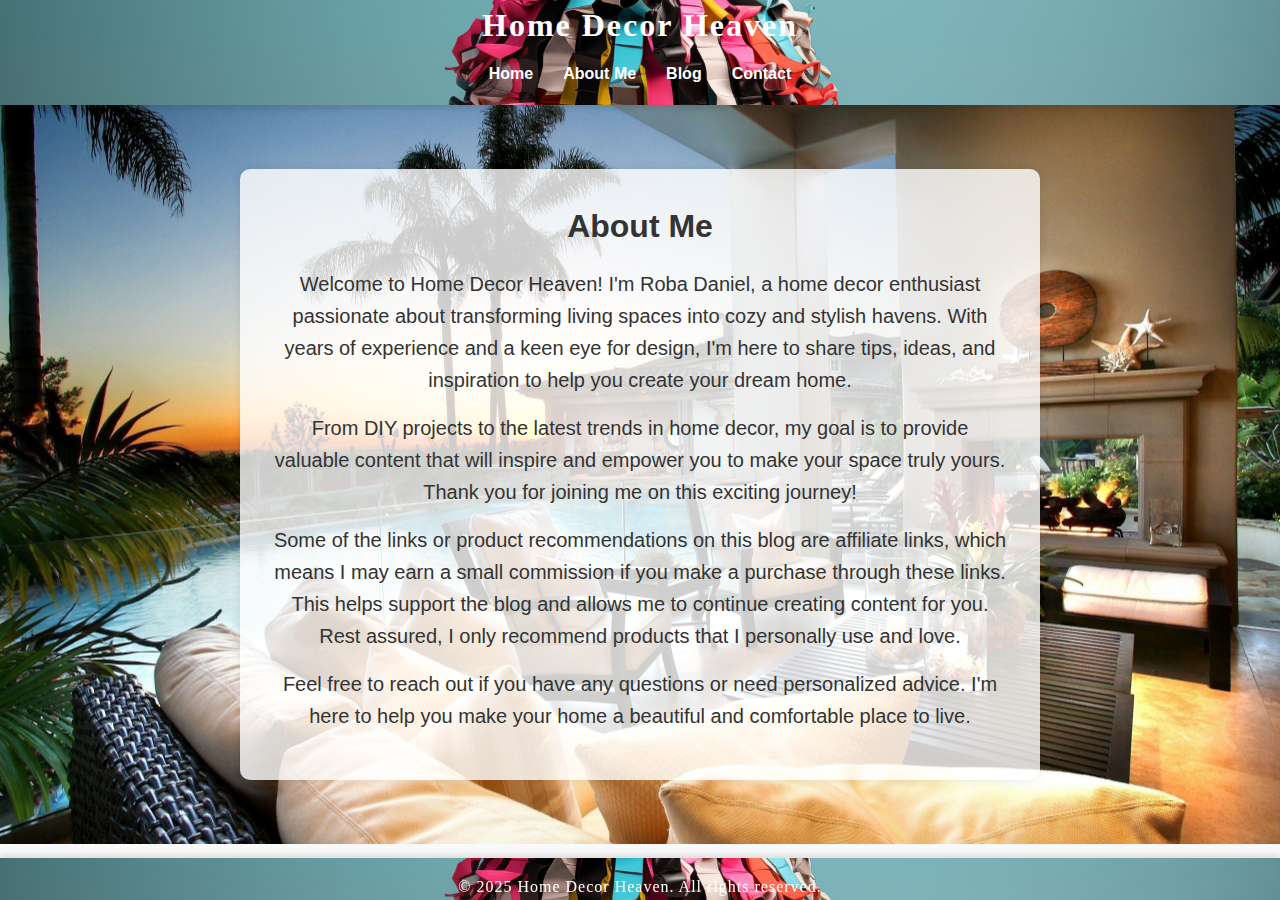
<file: about.html>
<!DOCTYPE html>
<html lang="en">
<head>
    <!-- Google tag (gtag.js) -->
<script async src="https://www.googletagmanager.com/gtag/js?id=G-LYMD1MJ25Q"></script>
<script>
  window.dataLayer = window.dataLayer || [];
  function gtag(){dataLayer.push(arguments);}
  gtag('js', new Date());

  gtag('config', 'G-LYMD1MJ25Q');
</script>
    <meta charset="UTF-8">
    <meta name="viewport" content="width=device-width, initial-scale=1.0">
    <title>About Me - Home Decor Blog</title>
    <link rel="stylesheet" href="styles.css">
</head>
<body>
    <header>
        <h1>Home Decor Heaven</h1>
        <nav>
            <ul>
                <li><a href="index.html">Home</a></li>
                <li><a href="about.html">About Me</a></li>
                <li><a href="blog.html">Blog</a></li>
                <li><a href="contact.html">Contact</a></li>
            </ul>
        </nav>
    </header>
    <main>
        <section class="about">
            <h2>About Me</h2>
            <p>Welcome to Home Decor Heaven! I'm Roba Daniel, a home decor enthusiast passionate about transforming living spaces into cozy and stylish havens. With years of experience and a keen eye for design, I'm here to share tips, ideas, and inspiration to help you create your dream home.</p>
            <p>From DIY projects to the latest trends in home decor, my goal is to provide valuable content that will inspire and empower you to make your space truly yours. Thank you for joining me on this exciting journey!</p>
            <p>Some of the links or product recommendations on this blog are affiliate links, which means I may earn a small commission if you make a purchase through these links. This helps support the blog and allows me to continue creating content for you. Rest assured, I only recommend products that I personally use and love.</p>
            <p>Feel free to reach out if you have any questions or need personalized advice. I'm here to help you make your home a beautiful and comfortable place to live.</p>
            <!-- <img src="images/about-me.jpg" alt="About Me"> -->
        </section>
    </main>
    <footer>
        <p>&copy; 2025 Home Decor Heaven. All rights reserved.</p>
    </footer>
</body>
</html>
</file>
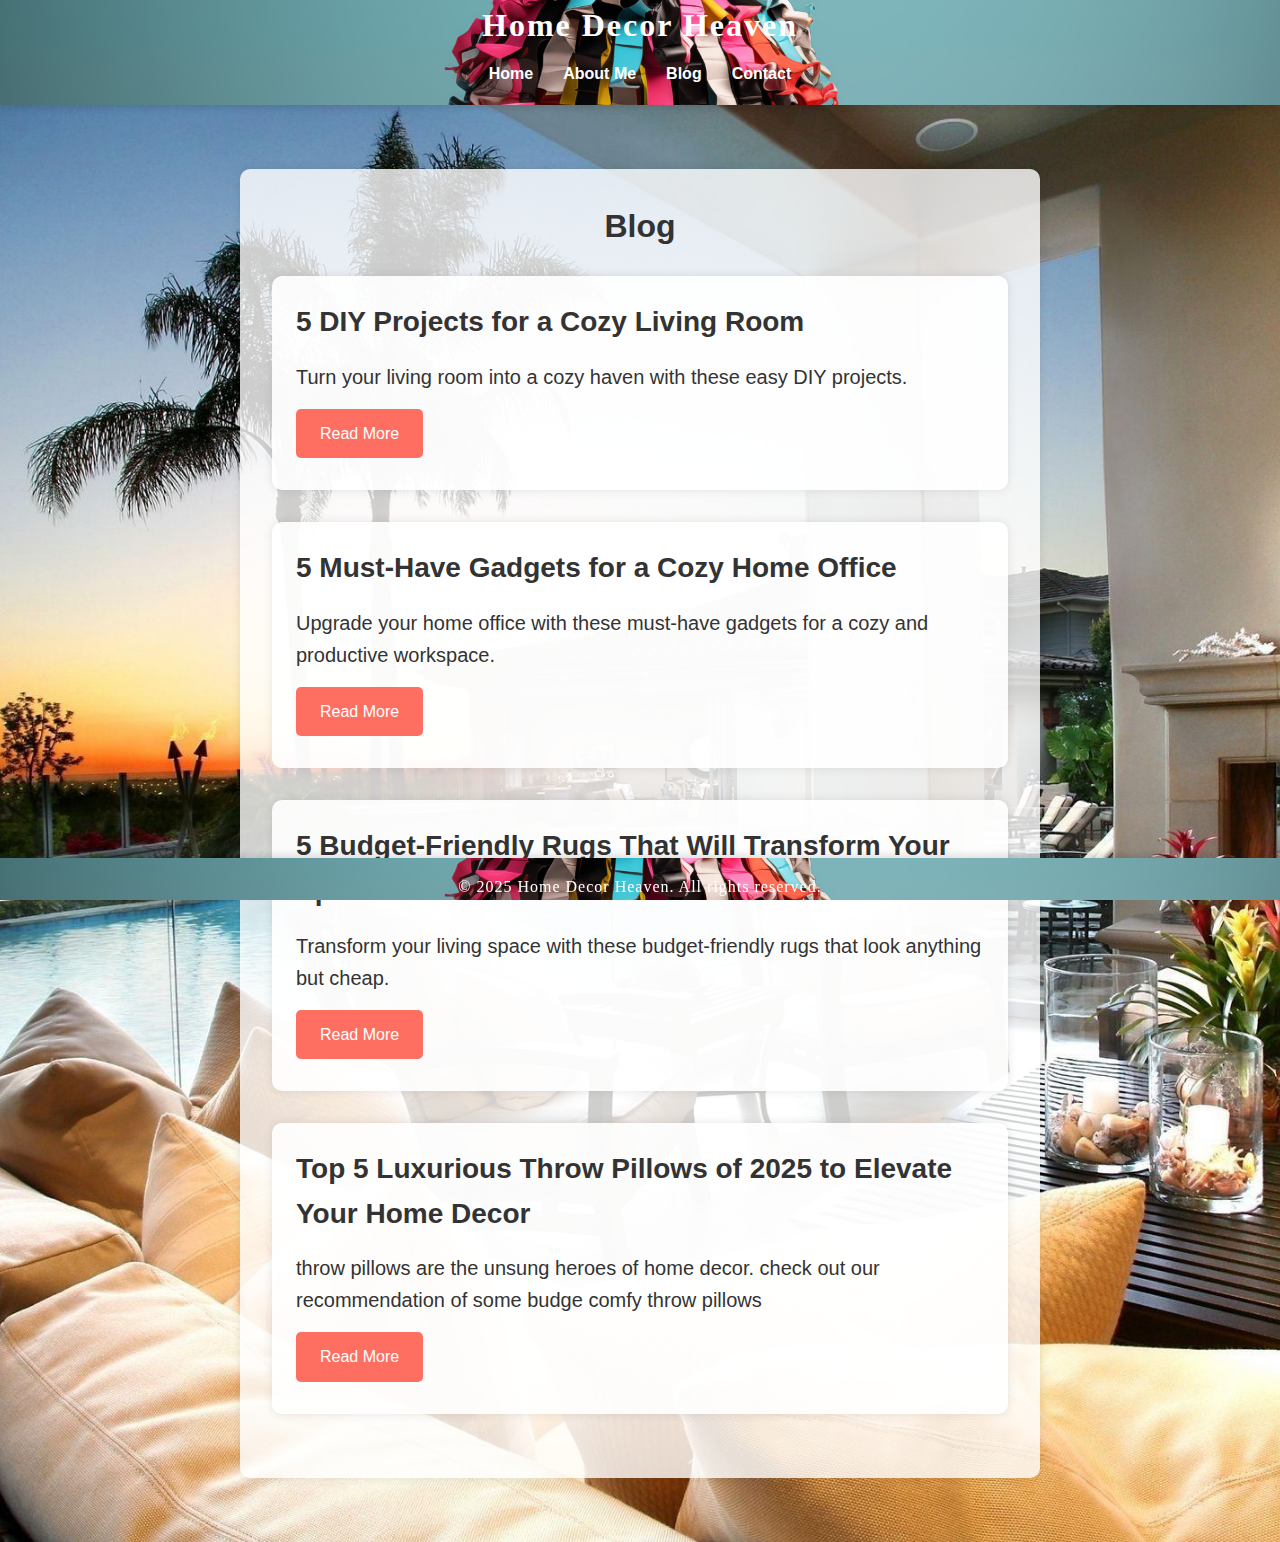
<file: blog.html>
<!DOCTYPE html>
<html lang="en">
<head>
    <!-- Google tag (gtag.js) -->
<script async src="https://www.googletagmanager.com/gtag/js?id=G-LYMD1MJ25Q"></script>
<script>
  window.dataLayer = window.dataLayer || [];
  function gtag(){dataLayer.push(arguments);}
  gtag('js', new Date());

  gtag('config', 'G-LYMD1MJ25Q');
</script>
    <meta charset="UTF-8">
    <meta name="viewport" content="width=device-width, initial-scale=1.0">
    <title>Blog - Home Decor Blog</title>
    <link rel="stylesheet" href="styles.css">
</head>
<body>
    <header>
        <h1>Home Decor Heaven</h1>
        <nav>
            <ul>
                <li><a href="index.html">Home</a></li>
                <li><a href="about.html">About Me</a></li>
                <li><a href="blog.html">Blog</a></li>
                <li><a href="contact.html">Contact</a></li>
            </ul>
        </nav>
    </header>
    <main>
        <section class="blog">
            <h2>Blog</h2>
            <article>
                <h3>5 DIY Projects for a Cozy Living Room</h3>
                <p>Turn your living room into a cozy haven with these easy DIY projects.</p>
                <a href="cozy-blankets-blog.html" class="read-more">Read More</a>
            </article>
            <article>
                <h3>5 Must-Have Gadgets for a Cozy Home Office</h3>
                <p>Upgrade your home office with these must-have gadgets for a cozy and productive workspace.</p>
                <a href="must-have-gadgets.html" class="read-more">Read More</a>
            </article>
            <article>
                <h3>5 Budget-Friendly Rugs That Will Transform Your Space</h3>
                <p>Transform your living space with these budget-friendly rugs that look anything but cheap.</p>
                <a href="top-rugs-blog.html" class="read-more">Read More</a>
            </article>
            <article>
                <h3>Top 5 Luxurious Throw Pillows of 2025 to Elevate Your Home Decor</h3>
                <p>throw pillows are the unsung heroes of home decor. check out our recommendation of some budge comfy throw pillows</p>
                <a href="throw-pillows-blog.html" class="read-more">Read More</a>
            </article>

        </section>
    </main>
    <footer>
        <p>&copy; 2025 Home Decor Heaven. All rights reserved.</p>
    </footer>
</body>
</html>
</file>
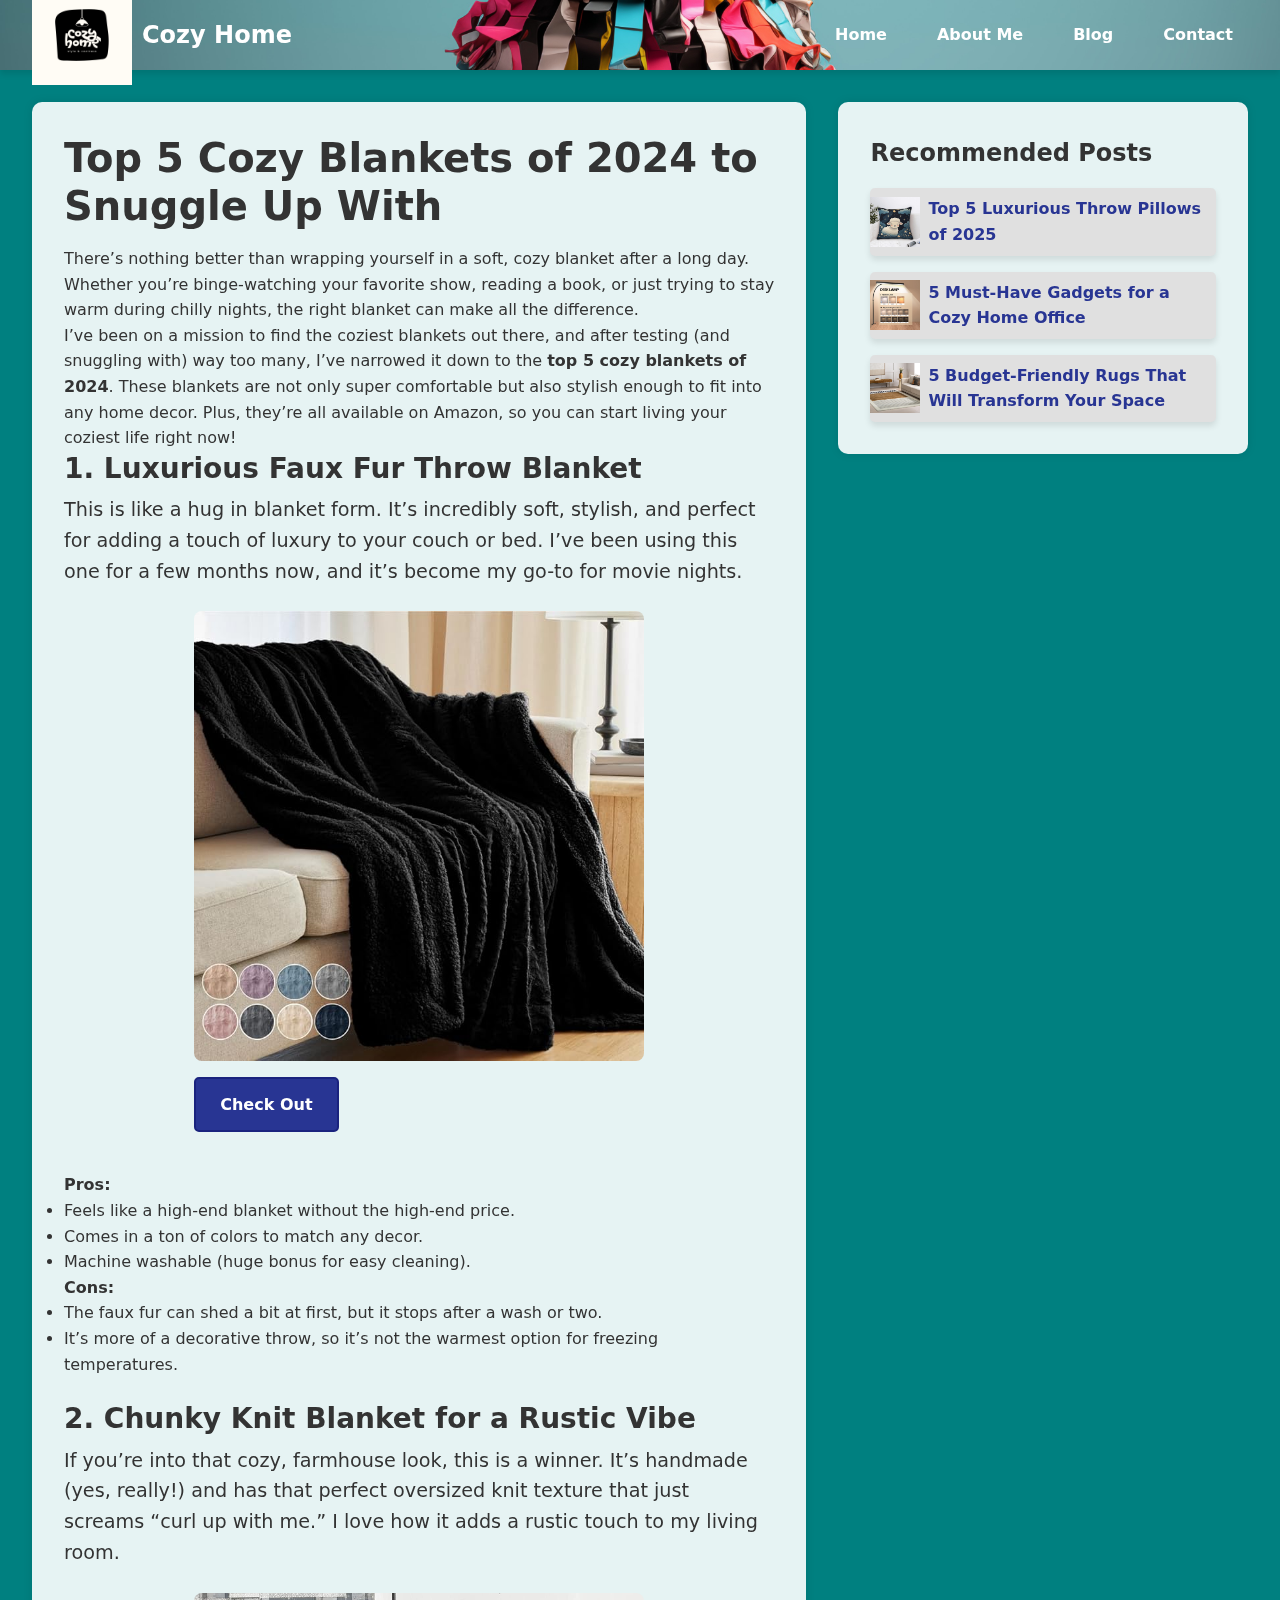
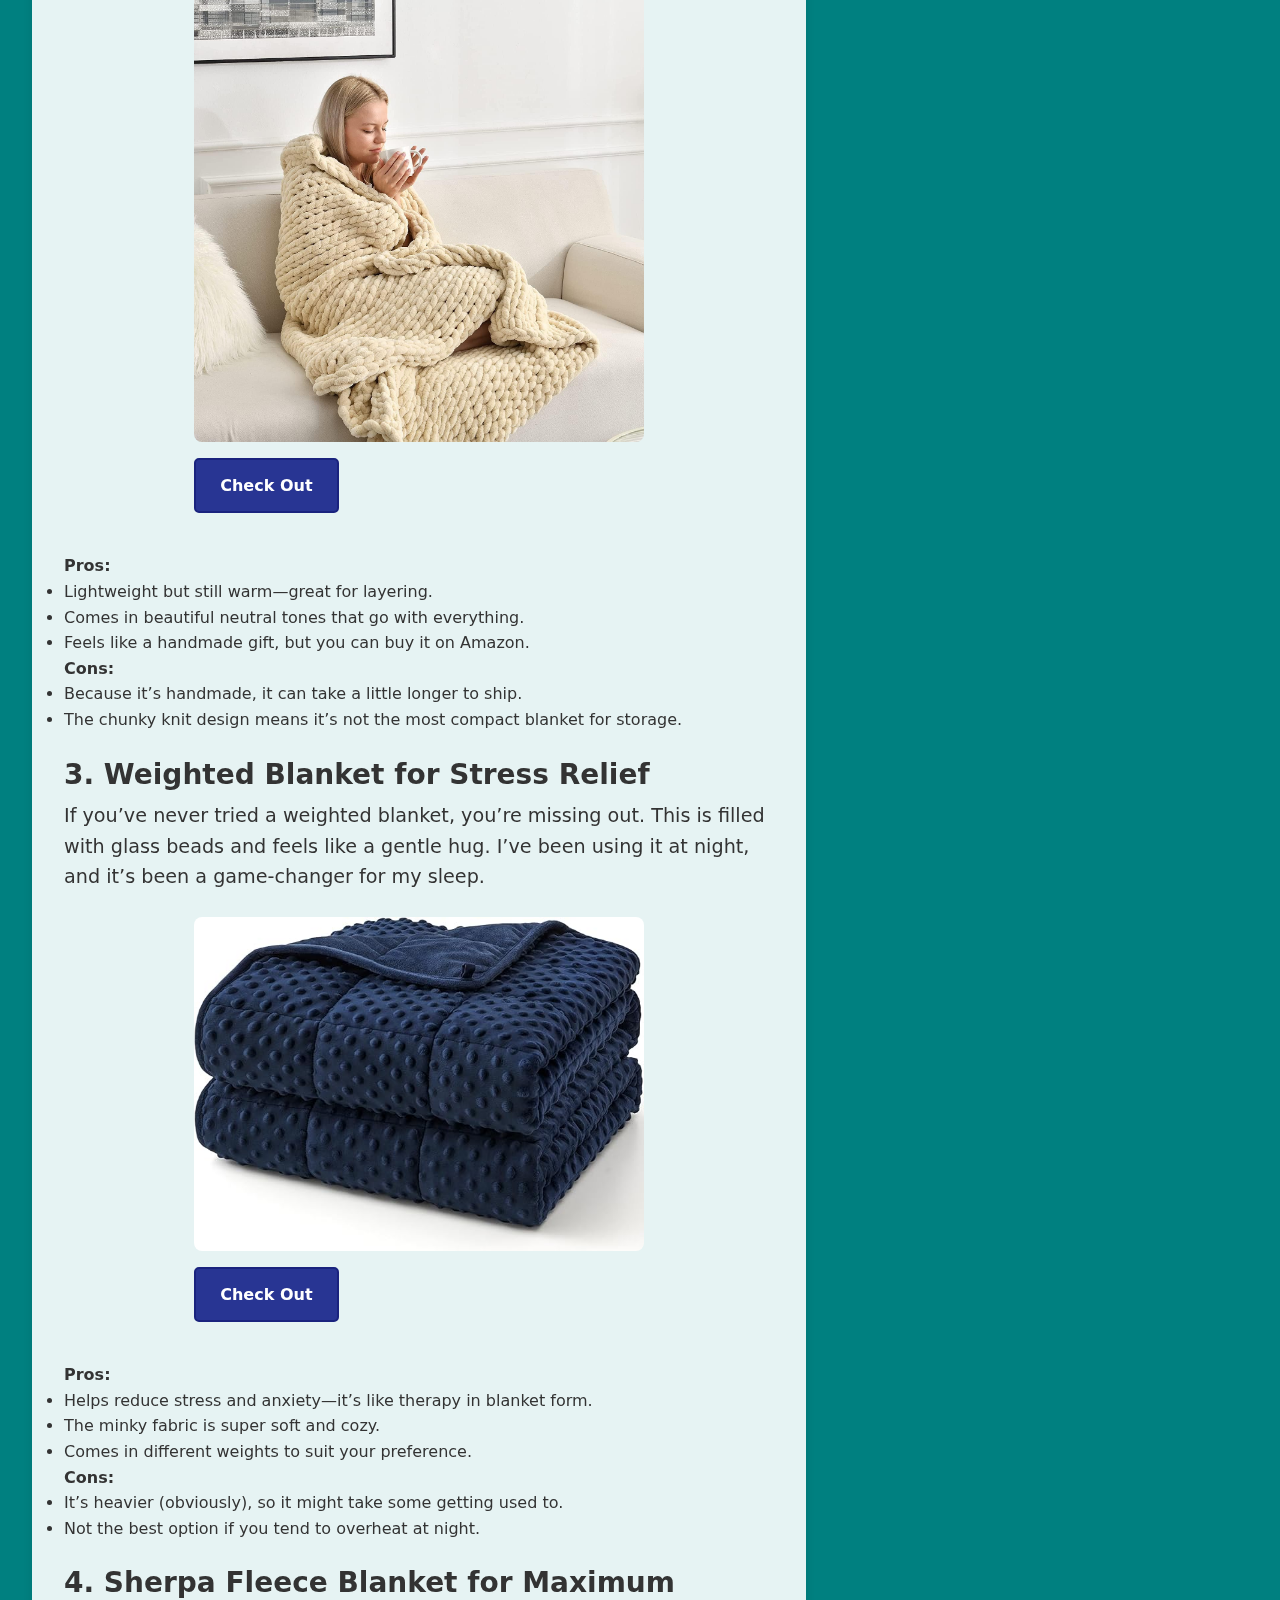
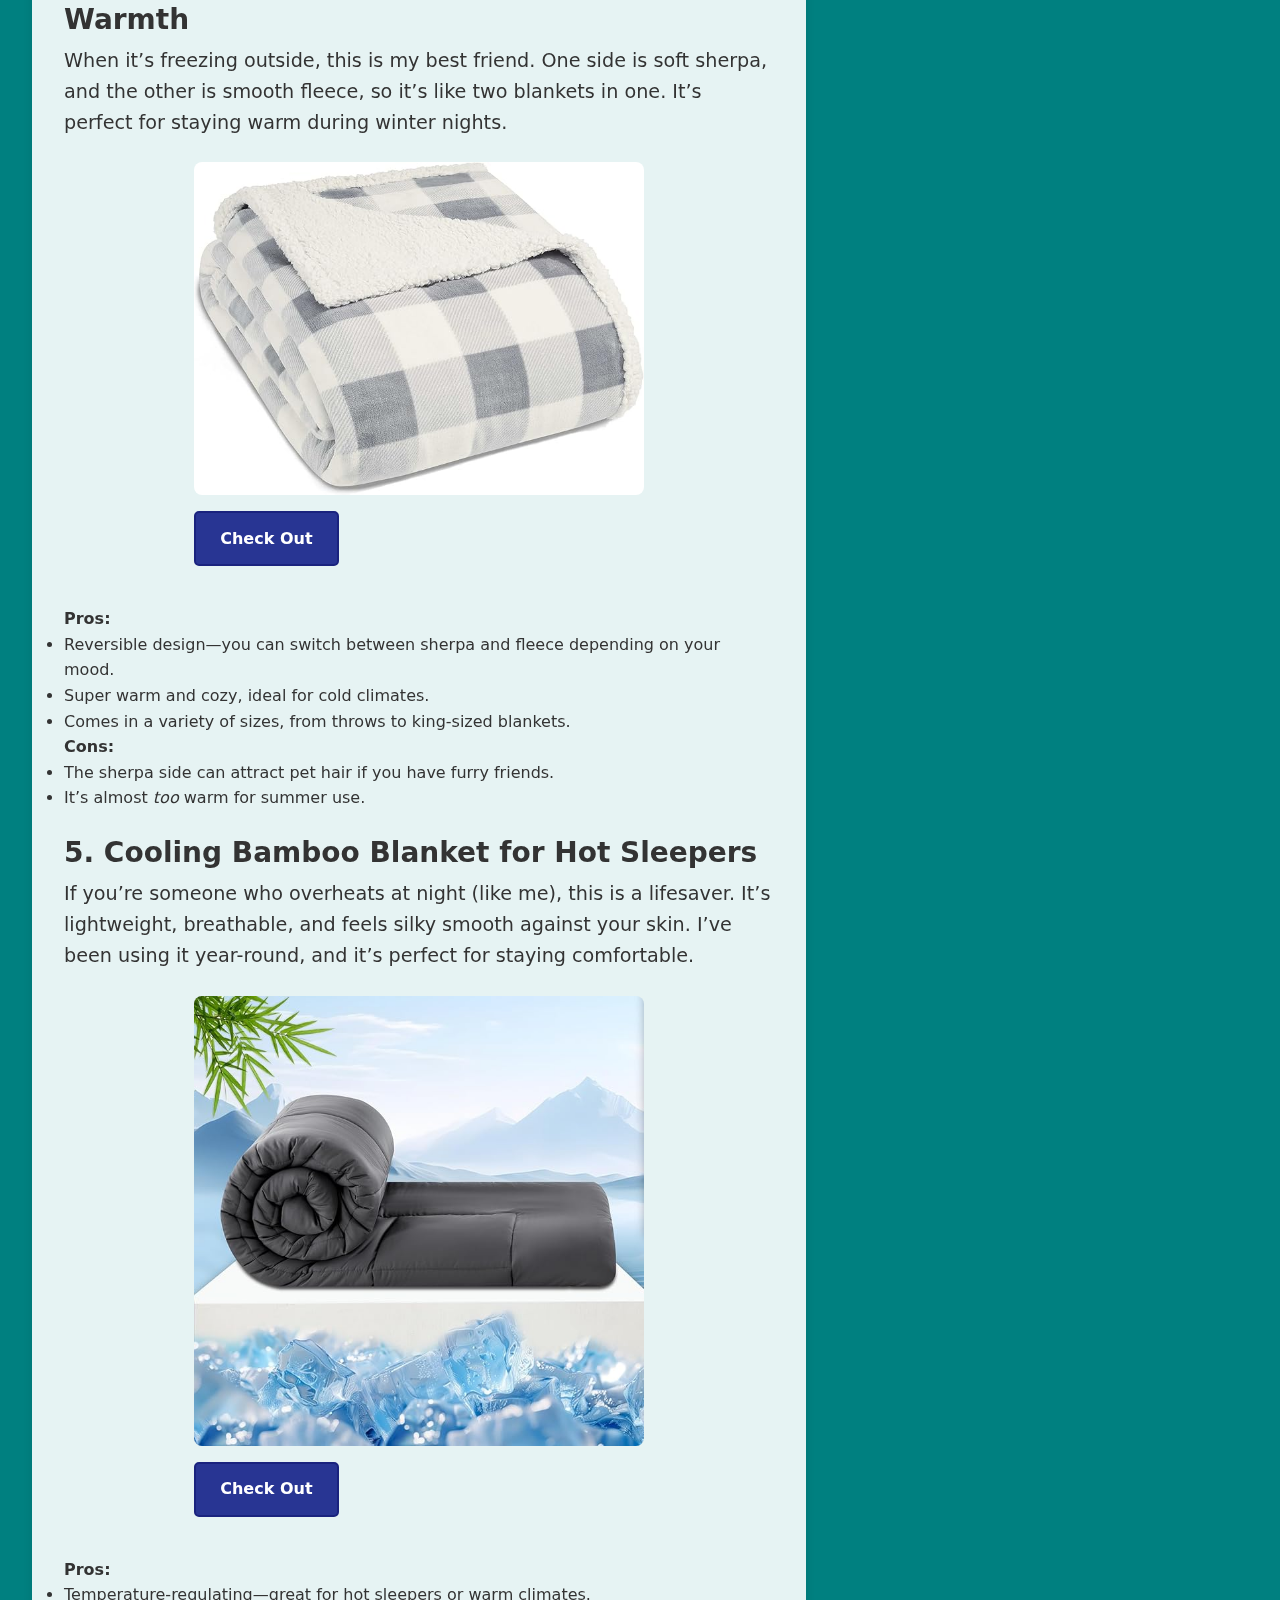
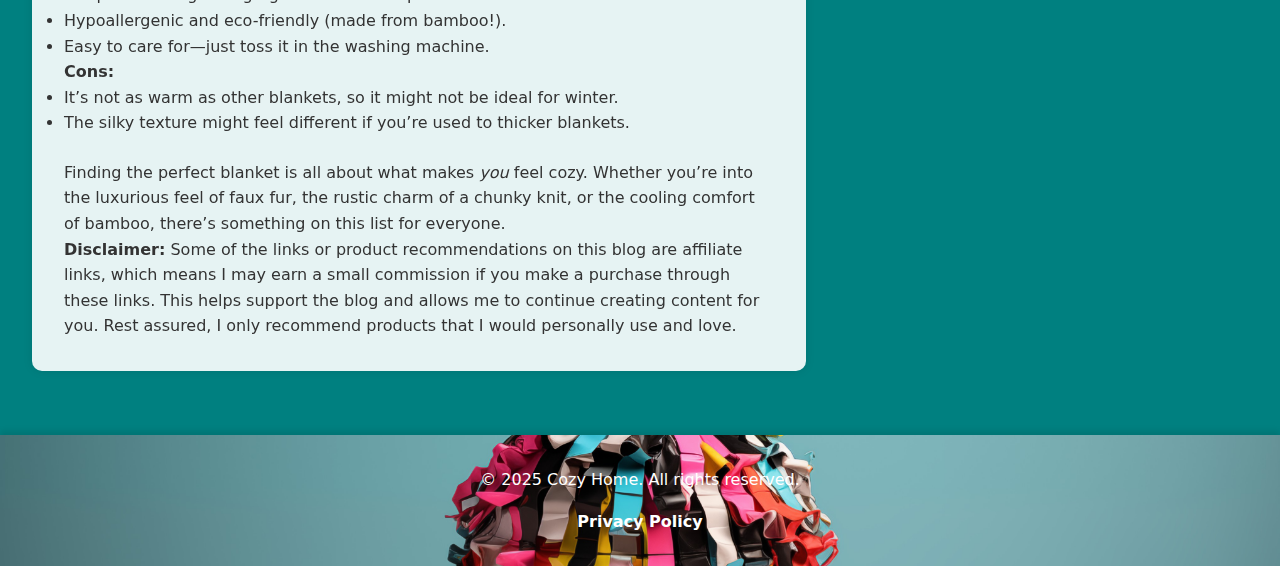
<file: cozy-blankets-blog.html>
<!DOCTYPE html>
<html lang="en">
<head>
    <!-- Google tag (gtag.js) -->
<script async src="https://www.googletagmanager.com/gtag/js?id=G-LYMD1MJ25Q"></script>
<script>
  window.dataLayer = window.dataLayer || [];
  function gtag(){dataLayer.push(arguments);}
  gtag('js', new Date());

  gtag('config', 'G-LYMD1MJ25Q');
</script>
    <meta charset="UTF-8">
    <meta name="viewport" content="width=device-width, initial-scale=1.0">
    <title>Top 5 Cozy Blankets of 2024 - Home Decor Blog</title>
    <link rel="stylesheet" href="blog-styles.css">
</head>
<body>
    <header class="blog-header">
        <div class="logo">
            <img src="images/COZY.png" alt="Cozy Home Logo">
            <span>Cozy Home</span>
        </div>
        <nav>
            <ul>
                <li><a href="index.html">Home</a></li>
                <li><a href="about.html">About Me</a></li>
                <li><a href="blog.html">Blog</a></li>
                <li><a href="contact.html">Contact</a></li>
            </ul>
        </nav>
    </header>
    <main class="blog-main">
        <div class="content">
            <article class="post">
                <h2>Top 5 Cozy Blankets of 2024 to Snuggle Up With</h2>
                <p>There’s nothing better than wrapping yourself in a soft, cozy blanket after a long day. Whether you’re binge-watching your favorite show, reading a book, or just trying to stay warm during chilly nights, the right blanket can make all the difference.</p>
                <p>I’ve been on a mission to find the coziest blankets out there, and after testing (and snuggling with) way too many, I’ve narrowed it down to the <strong>top 5 cozy blankets of 2024</strong>. These blankets are not only super comfortable but also stylish enough to fit into any home decor. Plus, they’re all available on Amazon, so you can start living your coziest life right now!</p>

                <!-- Blanket 1 -->
                <section>
                    <h3>1. Luxurious Faux Fur Throw Blanket</h3>
                    <p>This is like a hug in blanket form. It’s incredibly soft, stylish, and perfect for adding a touch of luxury to your couch or bed. I’ve been using this one for a few months now, and it’s become my go-to for movie nights.</p>
                    <div class="product-image">
                        <img src="images/faux.jpg" alt="Luxurious Faux Fur Throw Blanket">
                        <a href="https://amzn.to/3EEPA5V" class="check-out-button" target="_blank">Check Out</a>
                    </div>
                    <h4>Pros:</h4>
                    <ul>
                        <li>Feels like a high-end blanket without the high-end price.</li>
                        <li>Comes in a ton of colors to match any decor.</li>
                        <li>Machine washable (huge bonus for easy cleaning).</li>
                    </ul>
                    <h4>Cons:</h4>
                    <ul>
                        <li>The faux fur can shed a bit at first, but it stops after a wash or two.</li>
                        <li>It’s more of a decorative throw, so it’s not the warmest option for freezing temperatures.</li>
                    </ul>
                </section>

                <!-- Blanket 2 -->
                <section>
                    <h3>2. Chunky Knit Blanket for a Rustic Vibe</h3>
                    <p>If you’re into that cozy, farmhouse look, this is a winner. It’s handmade (yes, really!) and has that perfect oversized knit texture that just screams “curl up with me.” I love how it adds a rustic touch to my living room.</p>
                    <div class="product-image">
                        <img src="images/chunky.jpg" alt="Chunky Knit Blanket">
                        <a href="https://amzn.to/3QiXDYH" class="check-out-button" target="_blank">Check Out</a>
                    </div>
                    <h4>Pros:</h4>
                    <ul>
                        <li>Lightweight but still warm—great for layering.</li>
                        <li>Comes in beautiful neutral tones that go with everything.</li>
                        <li>Feels like a handmade gift, but you can buy it on Amazon.</li>
                    </ul>
                    <h4>Cons:</h4>
                    <ul>
                        <li>Because it’s handmade, it can take a little longer to ship.</li>
                        <li>The chunky knit design means it’s not the most compact blanket for storage.</li>
                    </ul>
                </section>

                <!-- Blanket 3 -->
                <section>
                    <h3>3. Weighted Blanket for Stress Relief</h3>
                    
                  
                    <p>If you’ve never tried a weighted blanket, you’re missing out. This is filled with glass beads and feels like a gentle hug. I’ve been using it at night, and it’s been a game-changer for my sleep.</p>
                    <div class="product-image">
                        <img src="images/weighted.jpg" alt="Weighted Blanket">
                        <a href="https://amzn.to/3CSyBwA" class="check-out-button" target="_blank">Check Out</a>
                    </div>
                    <h4>Pros:</h4>
                    <ul>
                        <li>Helps reduce stress and anxiety—it’s like therapy in blanket form.</li>
                        <li>The minky fabric is super soft and cozy.</li>
                        <li>Comes in different weights to suit your preference.</li>
                    </ul>
                    <h4>Cons:</h4>
                    <ul>
                        <li>It’s heavier (obviously), so it might take some getting used to.</li>
                        <li>Not the best option if you tend to overheat at night.</li>
                    </ul>
                </section>

                <!-- Blanket 4 -->
                <section>
                    <h3>4. Sherpa Fleece Blanket for Maximum Warmth</h3>
                    
                   
                 <p>When it’s freezing outside, this is my best friend. One side is soft sherpa, and the other is smooth fleece, so it’s like two blankets in one. It’s perfect for staying warm during winter nights.</p>
                 <div class="product-image">
                    <img src="images/sherpa.jpg" alt="Sherpa Fleece Blanket">
                    <a href="https://amzn.to/40Wce13" class="check-out-button" target="_blank">Check Out</a>
                </div>   
                 <h4>Pros:</h4>
                    <ul>
                        <li>Reversible design—you can switch between sherpa and fleece depending on your mood.</li>
                        <li>Super warm and cozy, ideal for cold climates.</li>
                        <li>Comes in a variety of sizes, from throws to king-sized blankets.</li>
                    </ul>
                    <h4>Cons:</h4>
                    <ul>
                        <li>The sherpa side can attract pet hair if you have furry friends.</li>
                        <li>It’s almost <em>too</em> warm for summer use.</li>
                    </ul>
                </section>

                <!-- Blanket 5 -->
                <section>
                    <h3>5. Cooling Bamboo Blanket for Hot Sleepers</h3>
                    <p>If you’re someone who overheats at night (like me), this is a lifesaver. It’s lightweight, breathable, and feels silky smooth against your skin. I’ve been using it year-round, and it’s perfect for staying comfortable.</p>
                    <div class="product-image">
                        <img src="images/cooling.jpg" alt="Cooling Bamboo Blanket">
                        <a href="https://amzn.to/3CFIwpd" class="check-out-button" target="_blank">Check Out</a>
                    </div>
                    <h4>Pros:</h4>
                    <ul>
                        <li>Temperature-regulating—great for hot sleepers or warm climates.</li>
                        <li>Hypoallergenic and eco-friendly (made from bamboo!).</li>
                        <li>Easy to care for—just toss it in the washing machine.</li>
                    </ul>
                    <h4>Cons:</h4>
                    <ul>
                        <li>It’s not as warm as other blankets, so it might not be ideal for winter.</li>
                        <li>The silky texture might feel different if you’re used to thicker blankets.</li>
                    </ul>
                </section>

                <p>Finding the perfect blanket is all about what makes <em>you</em> feel cozy. Whether you’re into the luxurious feel of faux fur, the rustic charm of a chunky knit, or the cooling comfort of bamboo, there’s something on this list for everyone.</p>
                <div class="disclaimer">
                    <strong>Disclaimer:</strong> Some of the links or product recommendations on this blog are affiliate links, which means I may earn a small commission if you make a purchase through these links. This helps support the blog and allows me to continue creating content for you. Rest assured, I only recommend products that I would personally use and love.
                </div>
            
            </article>
            <aside class="sidebar">
                <h3>Recommended Posts</h3>
                <ul>
                    <li>
                        <a href="throw-pillows-blog.html" class="recommended-post">
                            <div class="post-image" style="background-image: url('images/velvet.jpg');"></div>
                            <div class="post-title">Top 5 Luxurious Throw Pillows of 2025</div>
                        </a>
                    </li>
                    <li>
                        <a href="must-have-gadgets.html" class="recommended-post">
                            <div class="post-image" style="background-image: url('images/lamp.jpg');"></div>
                            <div class="post-title">5 Must-Have Gadgets for a Cozy Home Office </div>
                        </a>
                    </li>
                    <li>
                        <a href="top-rugs-blog.html" class="recommended-post">
                            <div class="post-image" style="background-image: url('images/modern.jpg');"></div>
                            <div class="post-title">5 Budget-Friendly Rugs That Will Transform Your Space</div>
                        </a>
                    </li>
                </ul>
            </aside>
        </div>
    </main>
    <footer class="blog-footer">
        <div class="footer-content">
            <p>&copy; 2025 Cozy Home. All rights reserved.</p>
            <ul>
                <li><a href="privacy.html">Privacy Policy</a></li>
                <!-- <li><a href="disclaimer.html">Disclaimer</a></li> -->
            </ul>
        </div>
    </footer>
</body>
</html>
</file>
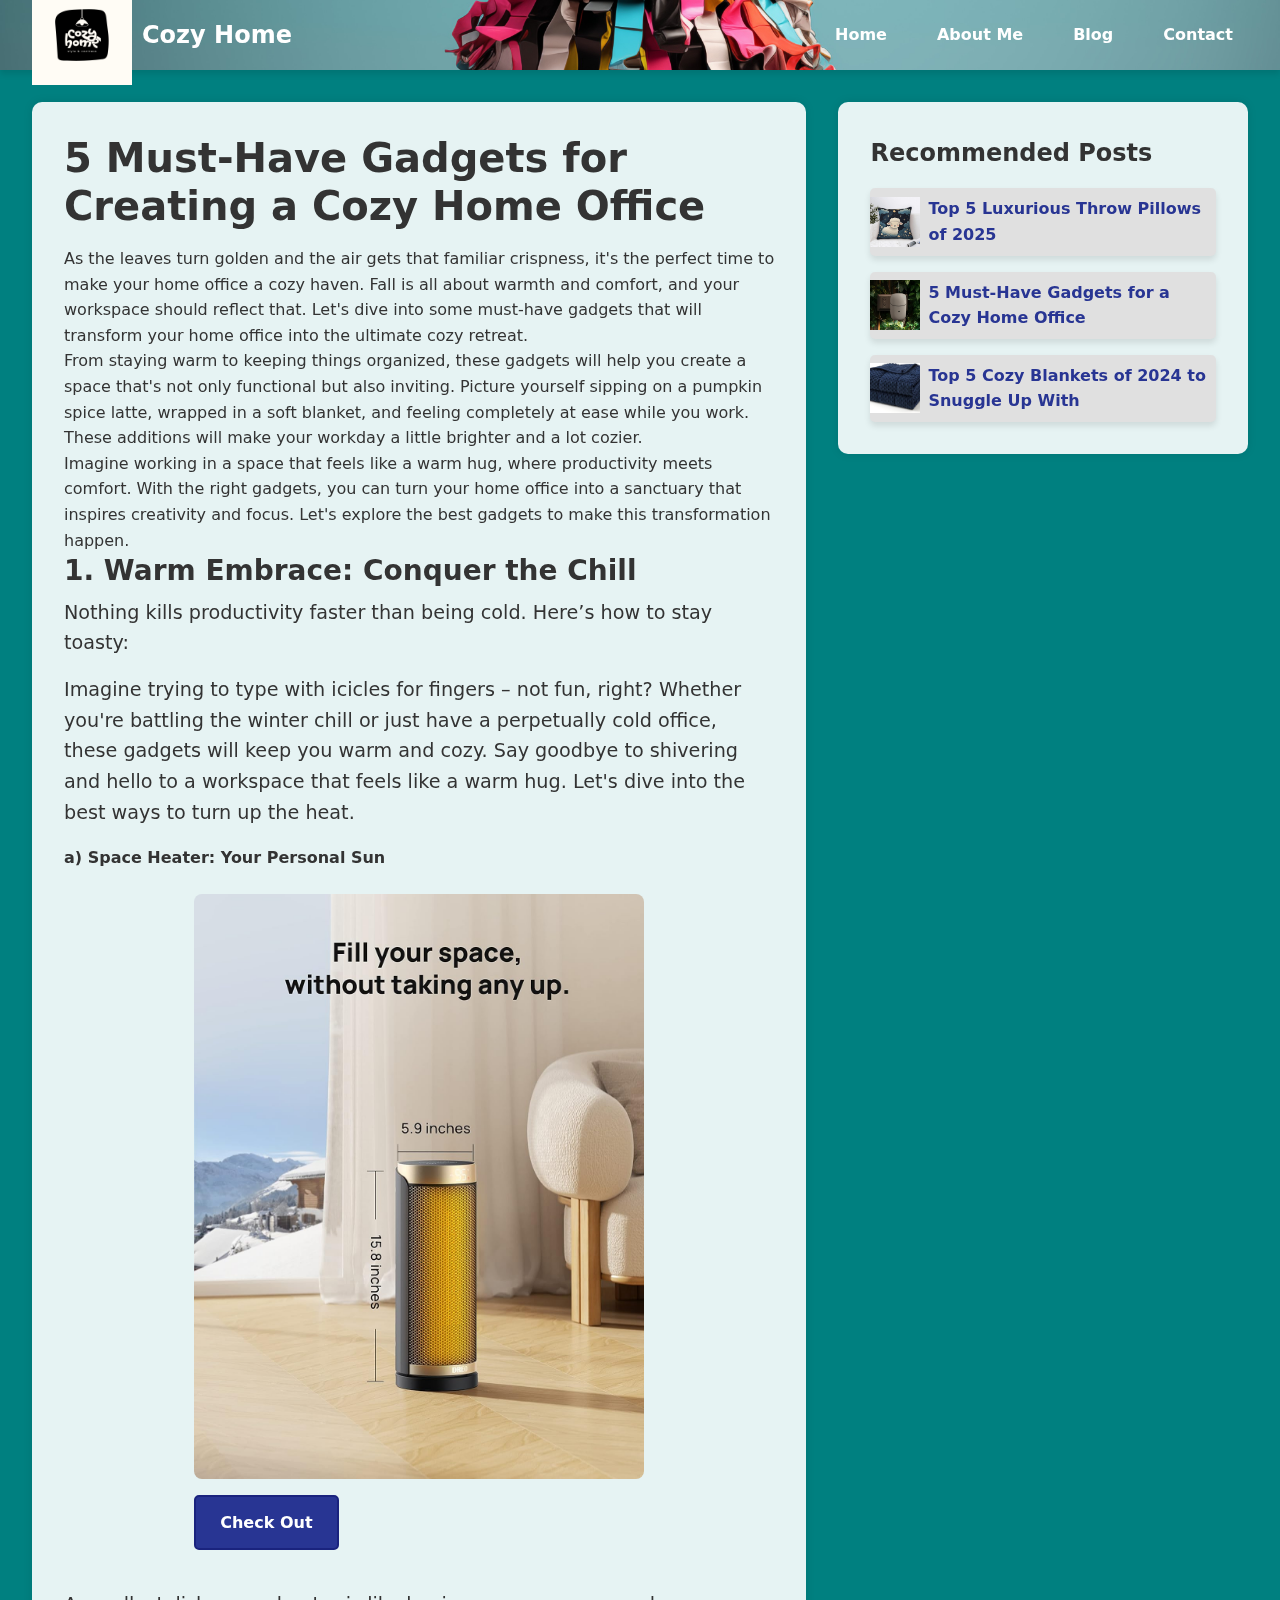
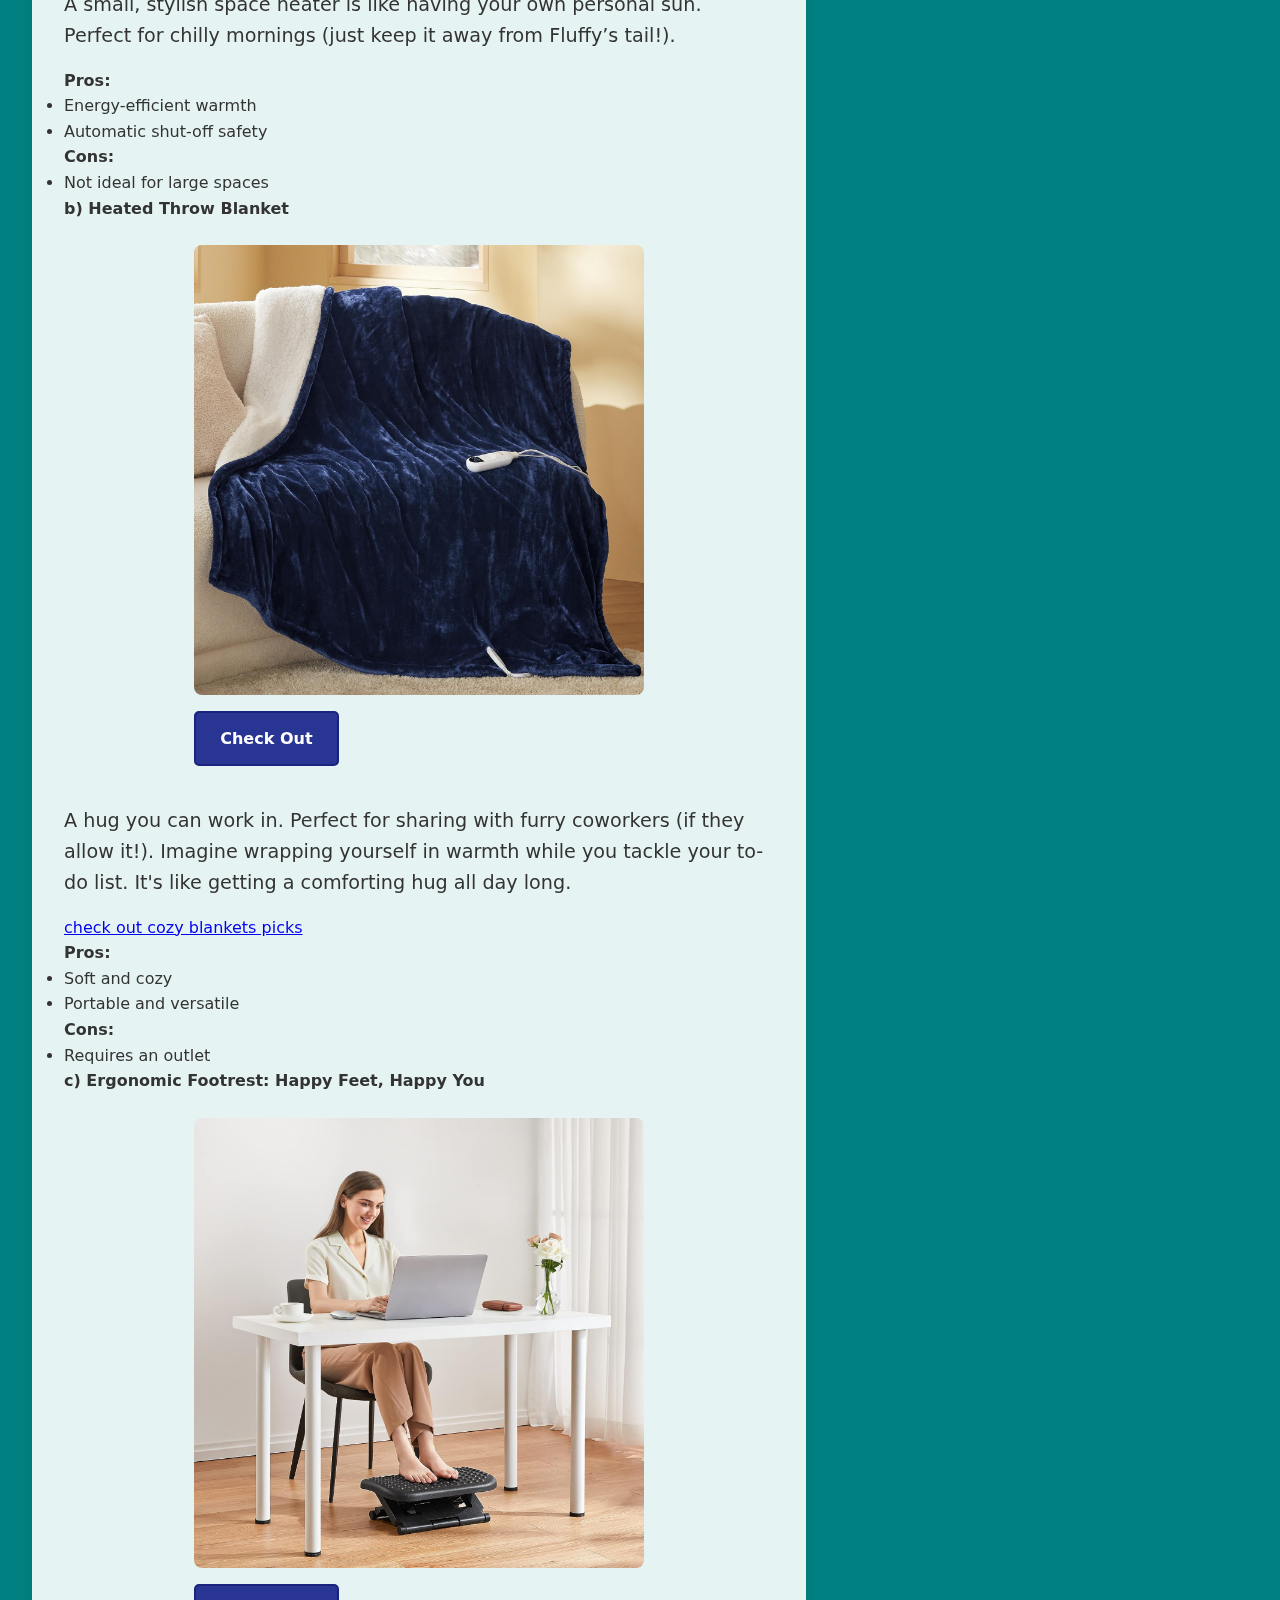
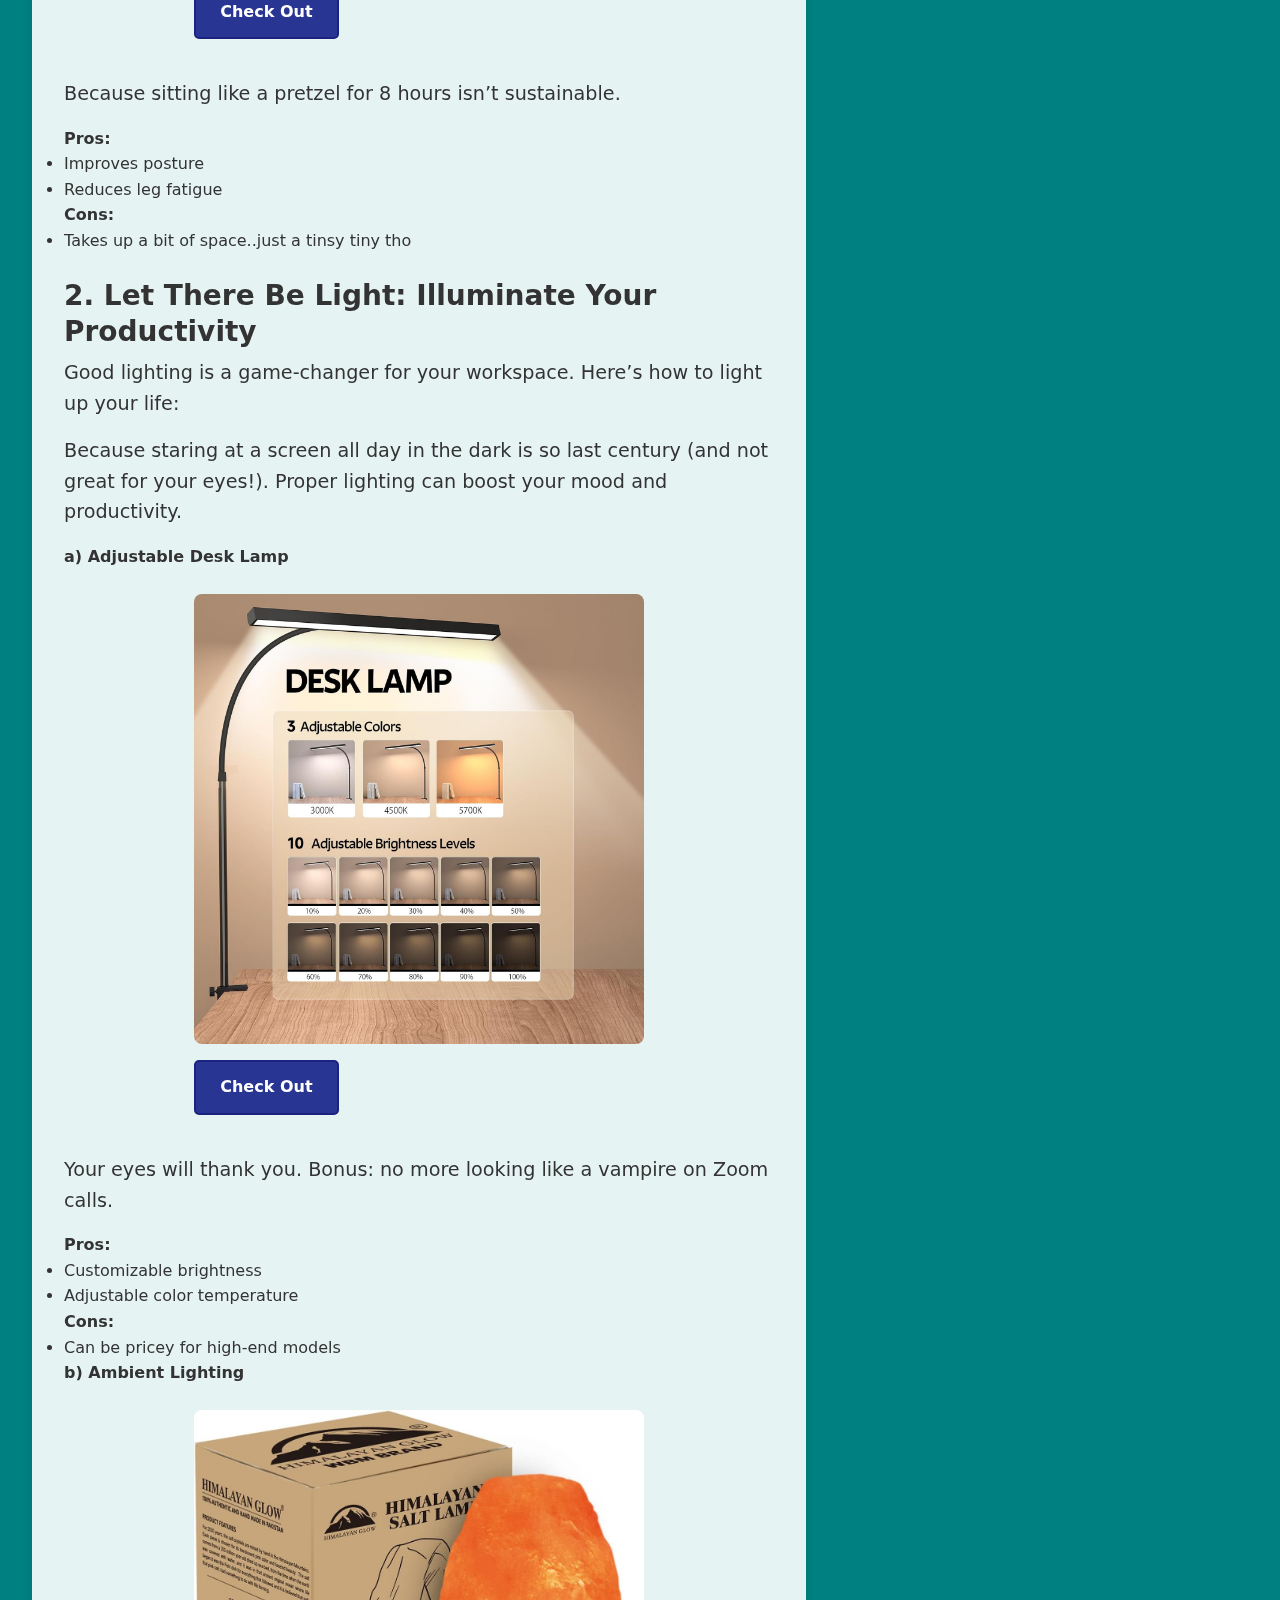
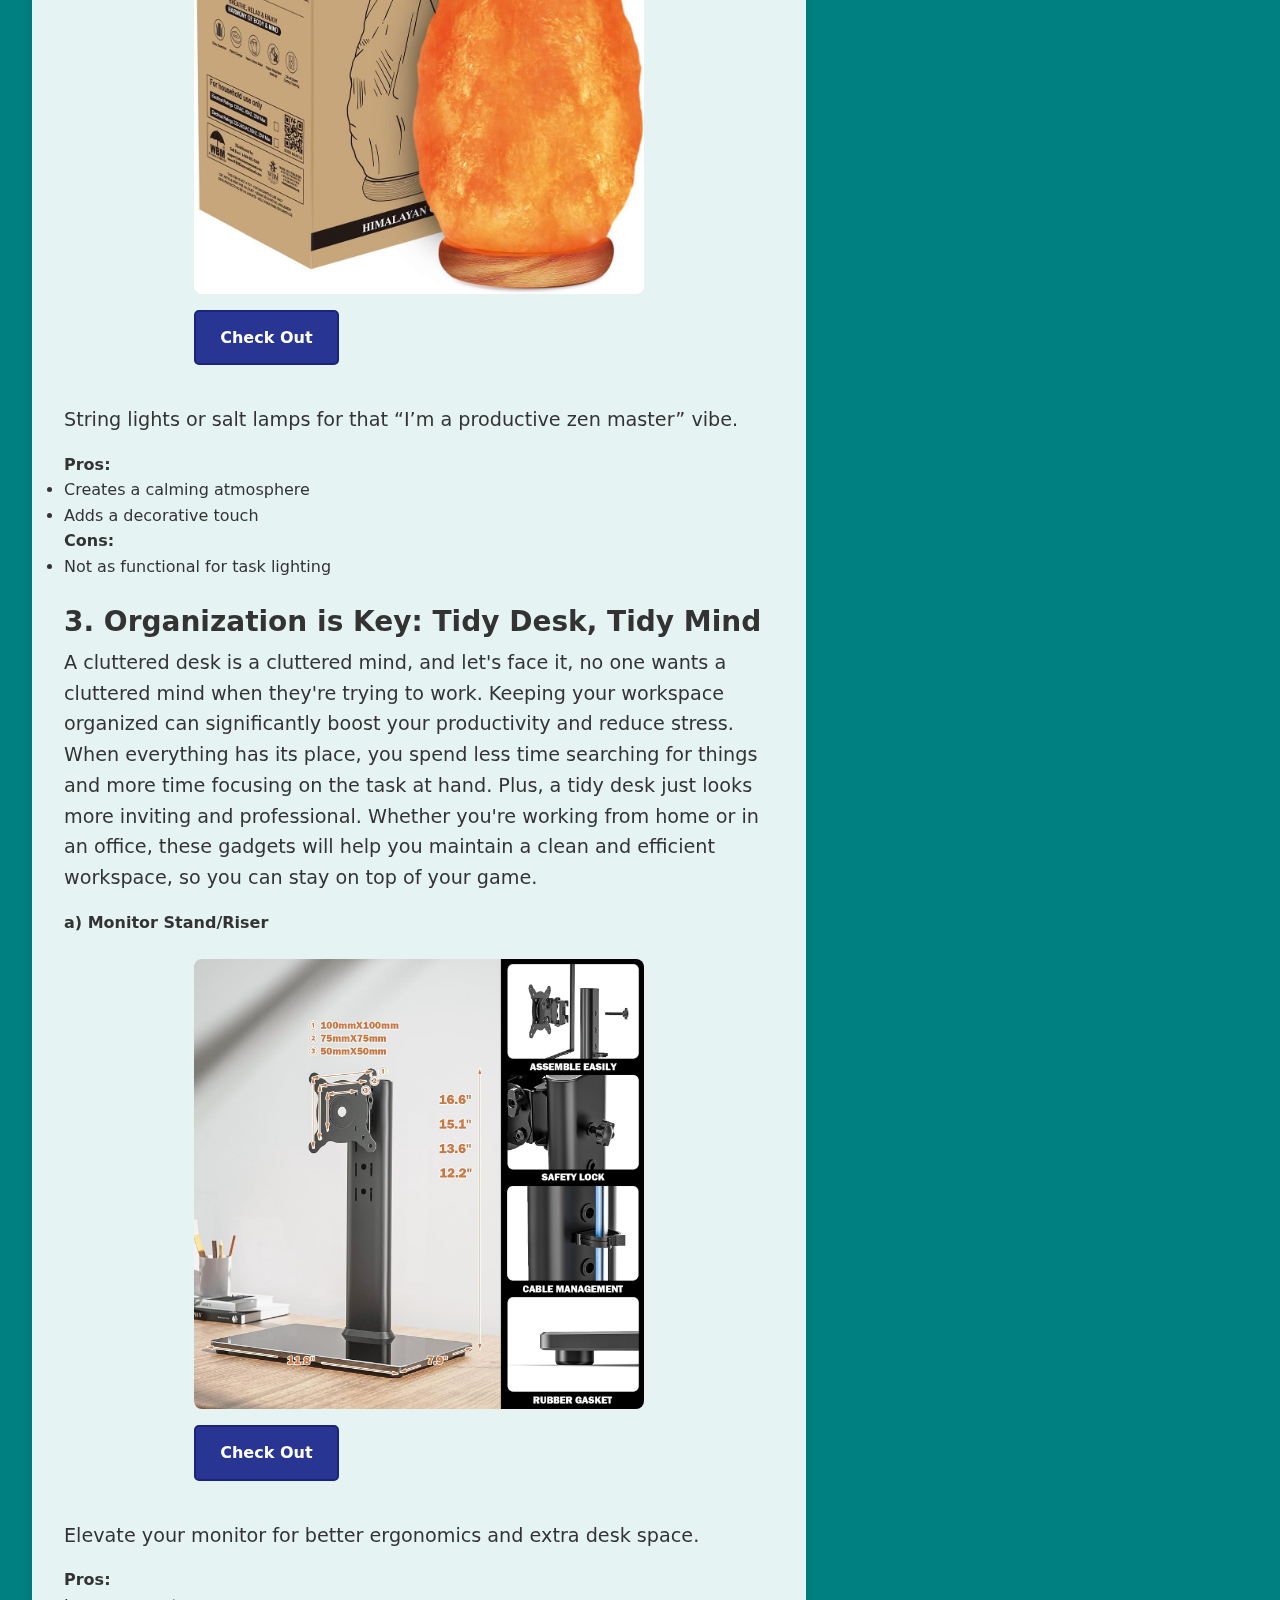
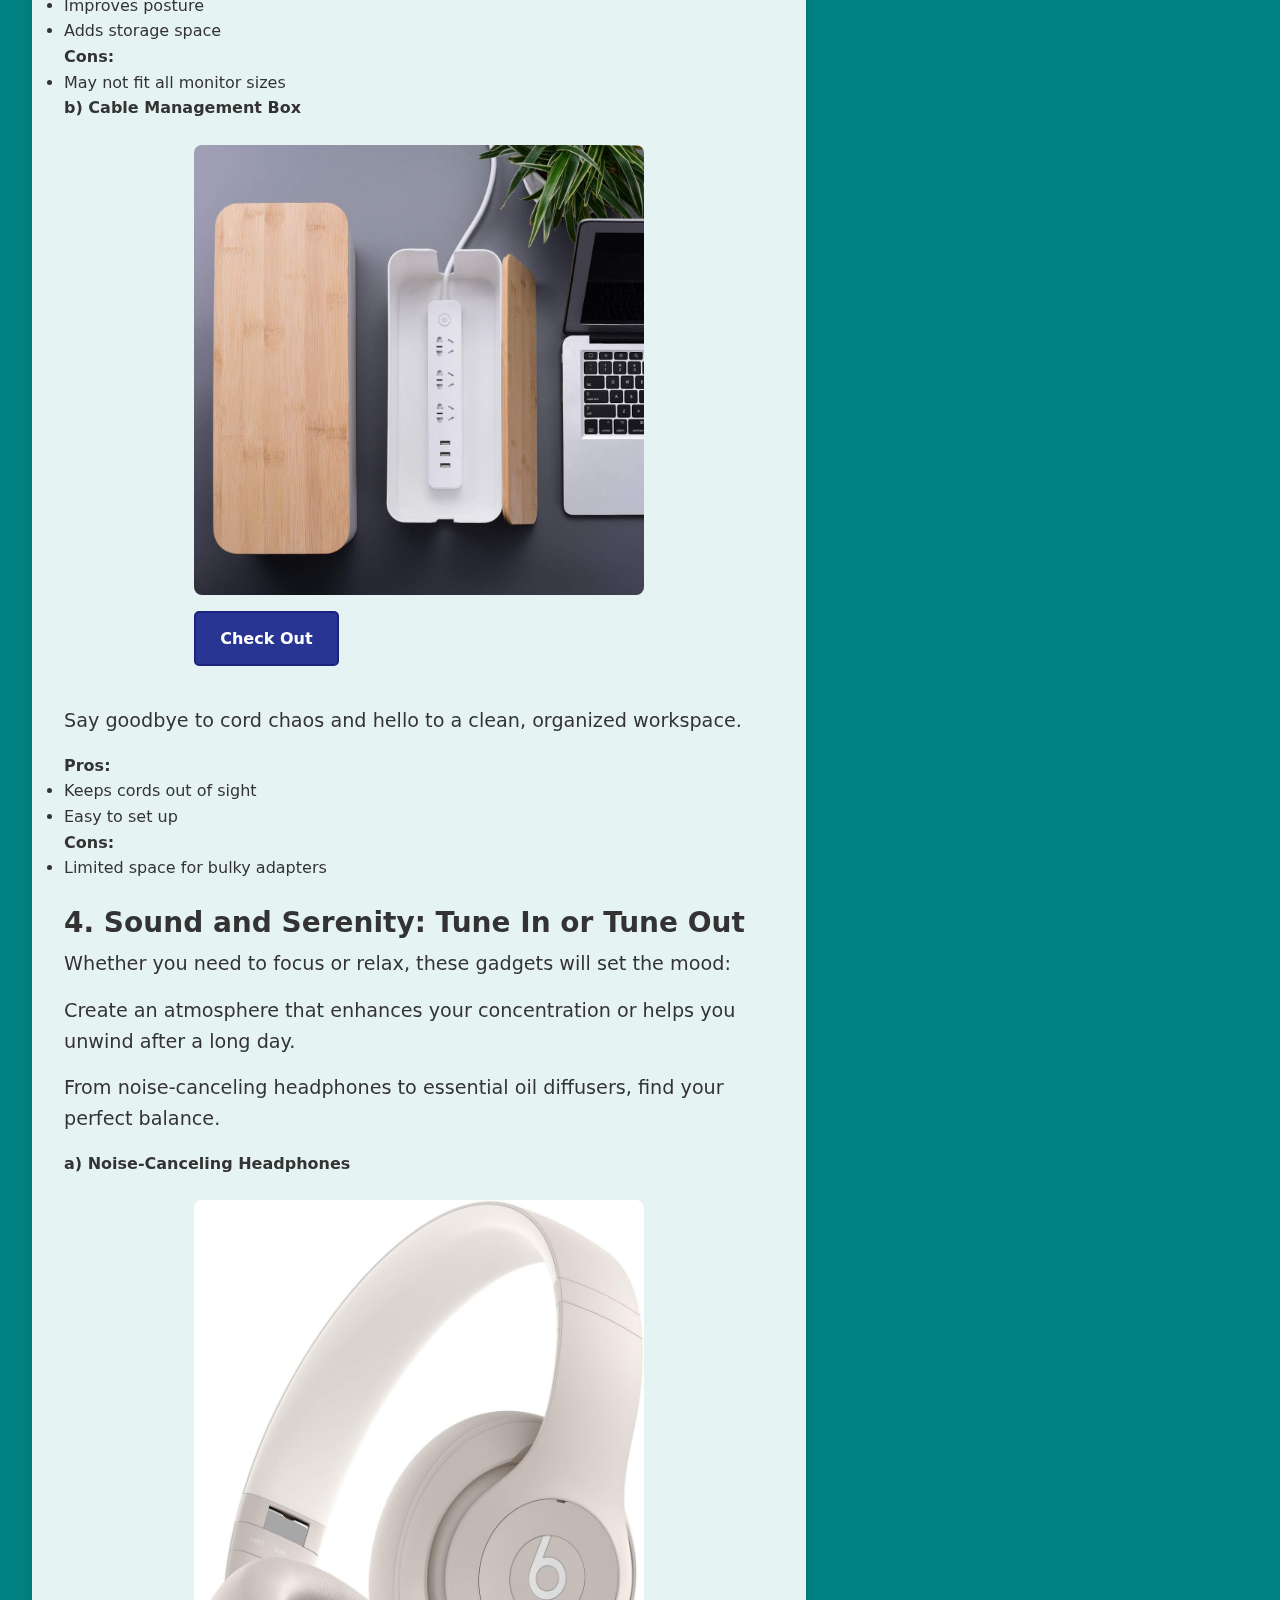
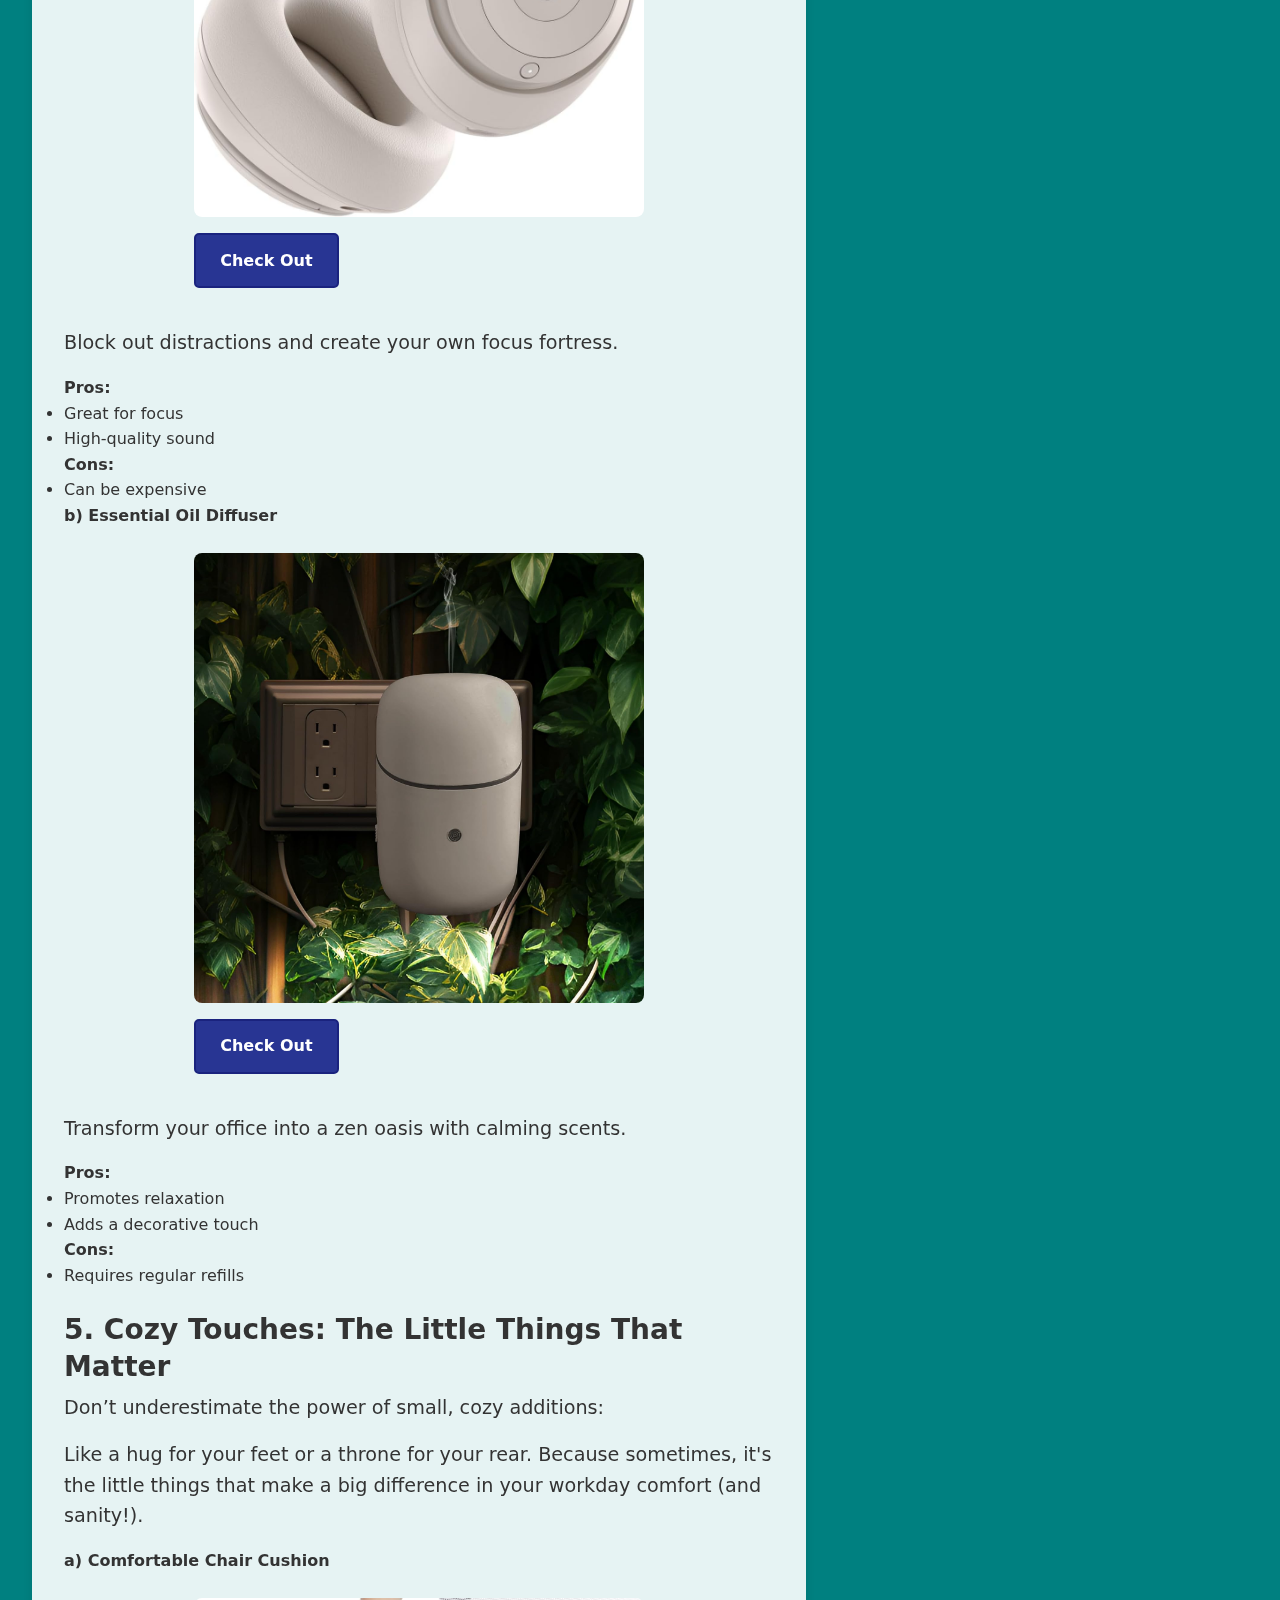
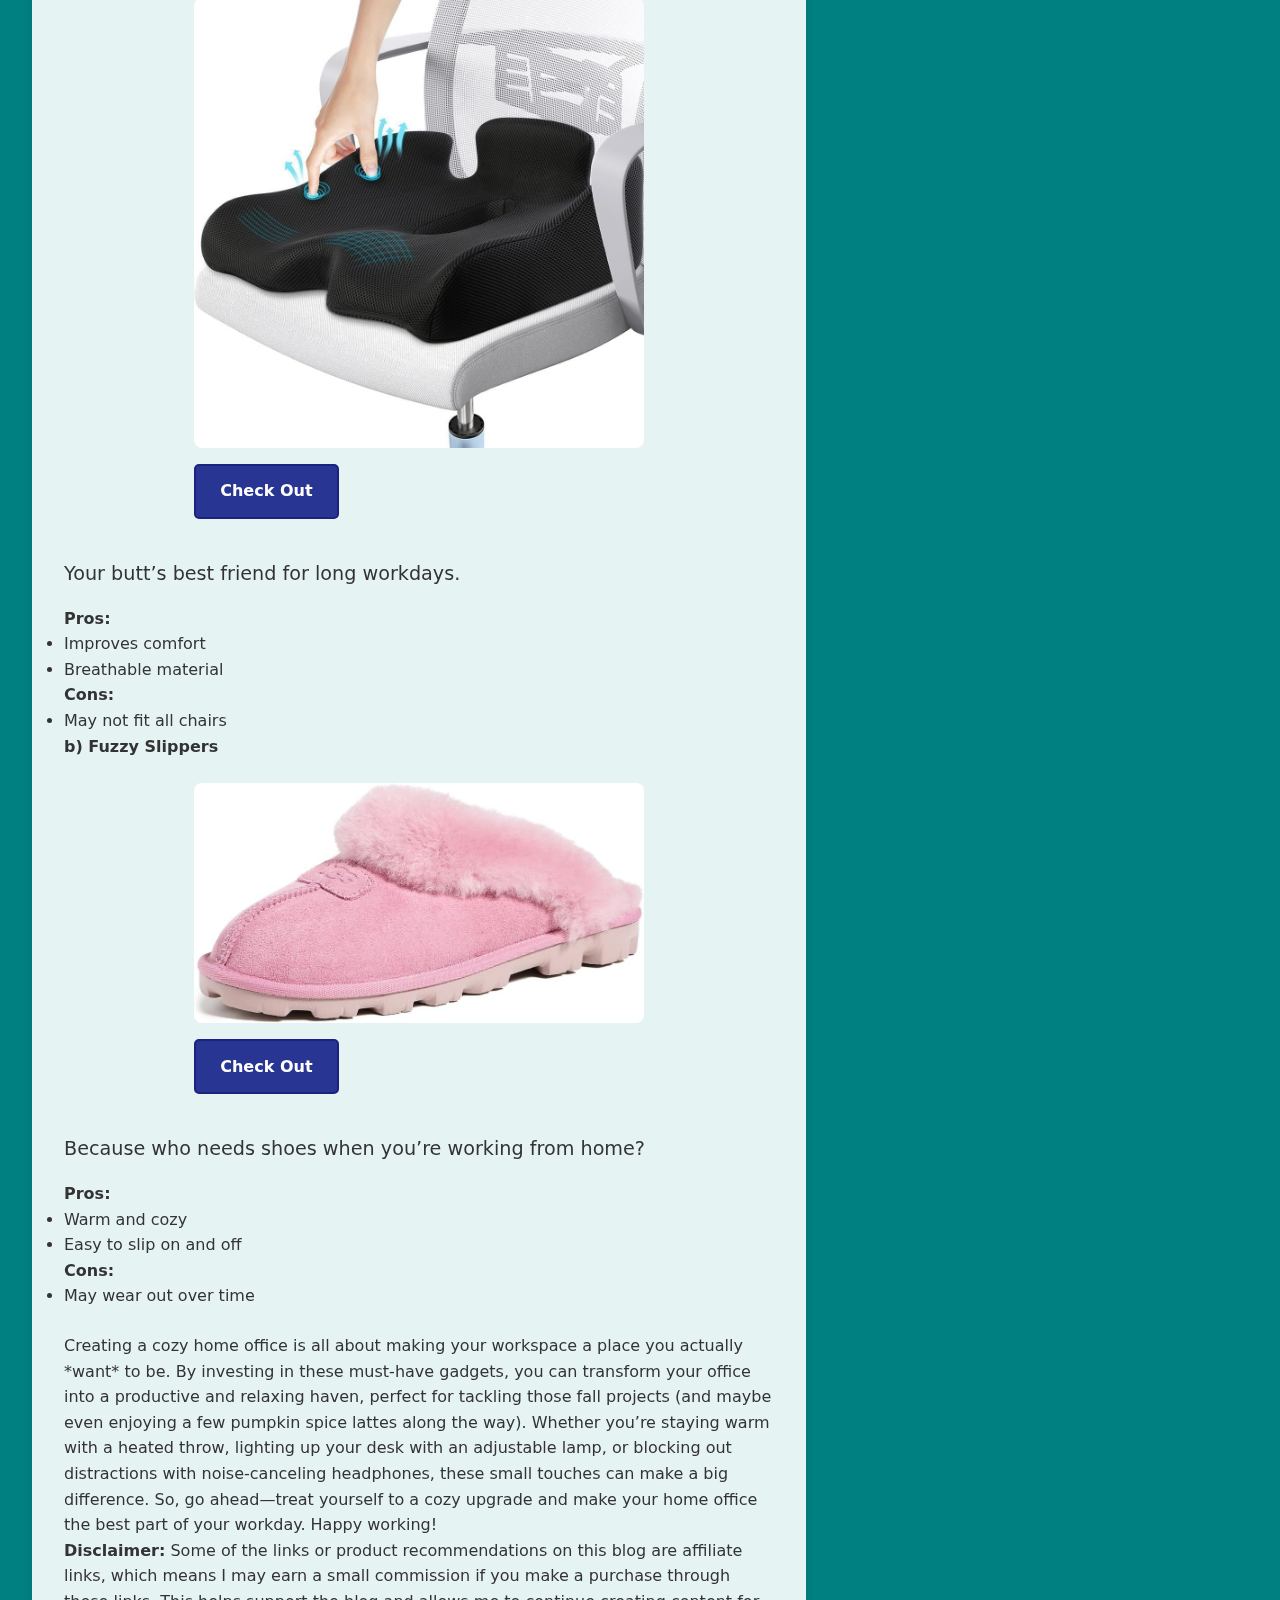
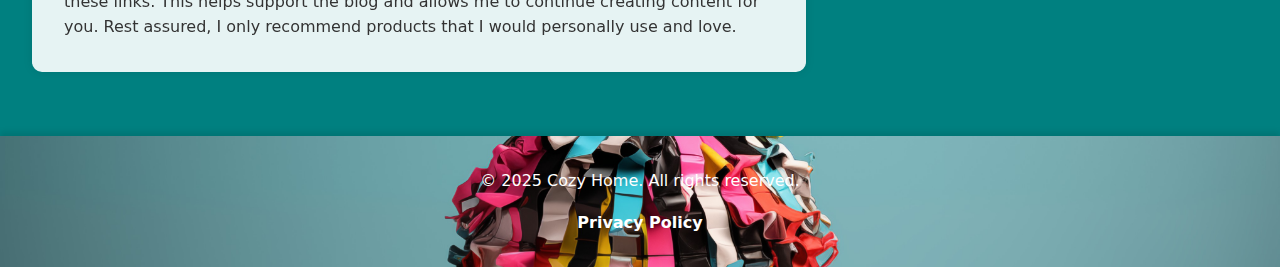
<file: must-have-gadgets.html>
<!DOCTYPE html>
<html lang="en">
<head>
    <!-- Google tag (gtag.js) -->
<script async src="https://www.googletagmanager.com/gtag/js?id=G-LYMD1MJ25Q"></script>
<script>
  window.dataLayer = window.dataLayer || [];
  function gtag(){dataLayer.push(arguments);}
  gtag('js', new Date());

  gtag('config', 'G-LYMD1MJ25Q');
</script>
    <meta charset="UTF-8">
    <meta name="viewport" content="width=device-width, initial-scale=1.0">
    <title>5 Must-Have Gadgets for a Cozy Home Office - Cozy Home Blog</title>
    <link rel="stylesheet" href="blog-styles.css">
</head>
<body>
    <header class="blog-header">
        <div class="logo">
            <img src="images/COZY.png" alt="Cozy Home Logo">
            <span>Cozy Home</span>
        </div>
        <nav>
            <ul>
                <li><a href="index.html">Home</a></li>
                <li><a href="about.html">About Me</a></li>
                <li><a href="blog.html">Blog</a></li>
                <li><a href="contact.html">Contact</a></li>
            </ul>
        </nav>
    </header>
    <main class="blog-main">
        <div class="content">
            <article class="post">
                <h2>5 Must-Have Gadgets for Creating a Cozy Home Office</h2>
                <p>As the leaves turn golden and the air gets that familiar crispness, it's the perfect time to make your home office a cozy haven. Fall is all about warmth and comfort, and your workspace should reflect that. Let's dive into some must-have gadgets that will transform your home office into the ultimate cozy retreat.</p>
                <p>From staying warm to keeping things organized, these gadgets will help you create a space that's not only functional but also inviting. Picture yourself sipping on a pumpkin spice latte, wrapped in a soft blanket, and feeling completely at ease while you work. These additions will make your workday a little brighter and a lot cozier.</p>
                <p>Imagine working in a space that feels like a warm hug, where productivity meets comfort. With the right gadgets, you can turn your home office into a sanctuary that inspires creativity and focus. Let's explore the best gadgets to make this transformation happen.</p>

                <!-- Warm Embrace Section -->
                <section>
                    <h3>1. Warm Embrace: Conquer the Chill</h3>
                    <p>Nothing kills productivity faster than being cold. Here’s how to stay toasty:</p>
                    <p>Imagine trying to type with icicles for fingers – not fun, right? Whether you're battling the winter chill or just have a perpetually cold office, these gadgets will keep you warm and cozy. Say goodbye to shivering and hello to a workspace that feels like a warm hug. Let's dive into the best ways to turn up the heat.</p>

                    <div class="gadget-subsection">
                        <h4>a) Space Heater: Your Personal Sun</h4>
                        <div class="product-image">
                            <img src="images/space.jpg" alt="Space Heater">
                            <a href="https://amzn.to/4hTrwuK" class="check-out-button" target="_blank">Check Out</a>
                        </div>
                        <p>A small, stylish space heater is like having your own personal sun. Perfect for chilly mornings (just keep it away from Fluffy’s tail!).</p>
                        <h4>Pros:</h4>
                        <ul>
                            <li>Energy-efficient warmth</li>
                            <li>Automatic shut-off safety</li>
                        </ul>
                        <h4>Cons:</h4>
                        <ul>
                            <li>Not ideal for large spaces</li>
                        </ul>
                    </div>

                    <div class="gadget-subsection">
                        <h4>b) Heated Throw Blanket</h4>
                        <div class="product-image">
                            <img src="images/heated.jpg" alt="Heated Throw Blanket">
                            <a href="https://amzn.to/3D24i6F" class="check-out-button" target="_blank">Check Out</a>
                        </div>
                        <p>A hug you can work in. Perfect for sharing with furry coworkers (if they
                        allow it!). Imagine wrapping yourself in warmth while you tackle your to-do list.
                        It's like getting a comforting hug all day long.
                        </p>
                        
                        <a href="cozy-blankets-blog.html" class="read-more">check out cozy blankets picks</a>
                        <h4>Pros:</h4>
                        <ul>
                            <li>Soft and cozy</li>
                            <li>Portable and versatile</li>
                        </ul>
                        <h4>Cons:</h4>
                        <ul>
                            <li>Requires an outlet</li>
                        </ul>
                    </div>

                    <div class="gadget-subsection">
                        <h4>c) Ergonomic Footrest: Happy Feet, Happy You</h4>
                        <div class="product-image">
                            <img src="images/footrest.jpg" alt="Ergonomic Footrest">
                            <a href="https://amzn.to/3QAzbSO" class="check-out-button" target="_blank">Check Out</a>
                        </div>
                        <p>Because sitting like a pretzel for 8 hours isn’t sustainable.</p>
                        <h4>Pros:</h4>
                        <ul>
                            <li>Improves posture</li>
                            <li>Reduces leg fatigue</li>
                        </ul>
                        <h4>Cons:</h4>
                        <ul>
                            <li>Takes up a bit of space..just a tinsy tiny tho</li>
                        </ul>
                    </div>
                </section>

                <!-- Lighting Section -->
                <section>
                    <h3>2. Let There Be Light: Illuminate Your Productivity</h3>
                    <p>Good lighting is a game-changer for your workspace. Here’s how to light up your life:</p>
                    <p>Because staring at a screen all day in the dark is so last century (and not great for your eyes!). Proper lighting can boost your mood and productivity.
                    </p>

                    <div class="gadget-subsection">
                        <h4>a) Adjustable Desk Lamp</h4>
                        <div class="product-image">
                            <img src="images/lamp.jpg" alt="Desk Lamp">
                            <a href="https://amzn.to/3XgKcfS" class="check-out-button" target="_blank">Check Out</a>
                        </div>
                        <p>Your eyes will thank you. Bonus: no more looking like a vampire on Zoom calls.</p>
                        <h4>Pros:</h4>
                        <ul>
                            <li>Customizable brightness</li>
                            <li>Adjustable color temperature</li>
                        </ul>
                        <h4>Cons:</h4>
                        <ul>
                            <li>Can be pricey for high-end models</li>
                        </ul>
                    </div>

                    <div class="gadget-subsection">
                        <h4>b) Ambient Lighting</h4>
                        <div class="product-image">
                            <img src="images/saltlamp.jpg" alt="Himalayan Salt Lamp">
                            <a href="https://amzn.to/41bKJkd" class="check-out-button" target="_blank">Check Out</a>
                        </div>
                        <p>String lights or salt lamps for that “I’m a productive zen master” vibe.</p>
                        <h4>Pros:</h4>
                        <ul>
                            <li>Creates a calming atmosphere</li>
                            <li>Adds a decorative touch</li>
                        </ul>
                        <h4>Cons:</h4>
                        <ul>
                            <li>Not as functional for task lighting</li>
                        </ul>
                    </div>
                </section>

                <!-- Organization Section -->
                <section>
                    <h3>3. Organization is Key: Tidy Desk, Tidy Mind</h3>
                    <p>A cluttered desk is a cluttered mind, and let's face it, no one wants a cluttered mind when they're trying to work. Keeping your workspace organized can significantly boost your productivity and reduce stress. When everything has its place, you spend less time searching for things and more time focusing on the task at hand. Plus, a tidy desk just looks more inviting and professional. Whether you're working from home or in an office, these gadgets will help you maintain a clean and efficient workspace, so you can stay on top of your game.</p>

                    <div class="gadget-subsection">
                        <h4>a) Monitor Stand/Riser</h4>
                        <div class="product-image">
                            <img src="images/monitorstand.jpg" alt="Monitor Stand">
                            <a href="https://amzn.to/41bKJkd" class="check-out-button" target="_blank">Check Out</a>
                        </div>
                        <p>Elevate your monitor for better ergonomics and extra desk space.</p>
                        <h4>Pros:</h4>
                        <ul>
                            <li>Improves posture</li>
                            <li>Adds storage space</li>
                        </ul>
                        <h4>Cons:</h4>
                        <ul>
                            <li>May not fit all monitor sizes</li>
                        </ul>
                    </div>

                    <div class="gadget-subsection">
                        <h4>b) Cable Management Box</h4>
                        <div class="product-image">
                            <img src="images/cable.jpg" alt="Cable Management Box">
                            <a href="https://amzn.to/41rjROx" class="check-out-button" target="_blank">Check Out</a>
                        </div>
                        <p>Say goodbye to cord chaos and hello to a clean, organized workspace.</p>
                        <h4>Pros:</h4>
                        <ul>
                            <li>Keeps cords out of sight</li>
                            <li>Easy to set up</li>
                        </ul>
                        <h4>Cons:</h4>
                        <ul>
                            <li>Limited space for bulky adapters</li>
                        </ul>
                    </div>
                </section>

                <!-- Sound and Serenity Section -->
                <section>
                    <h3>4. Sound and Serenity: Tune In or Tune Out</h3>
                    <p>Whether you need to focus or relax, these gadgets will set the mood:</p>
                    <p>Create an atmosphere that enhances your concentration or helps you unwind after a long day.</p>
                    <p>From noise-canceling headphones to essential oil diffusers, find your perfect balance.</p>

                    <div class="gadget-subsection">
                        <h4>a) Noise-Canceling Headphones</h4>
                        <div class="product-image">
                            <img src="images/headphones.jpg" alt="Noise-Canceling Headphones">
                            <a href="https://amzn.to/41rjROx" class="check-out-button" target="_blank">Check Out</a>
                        </div>
                        <p>Block out distractions and create your own focus fortress.</p>
                        <h4>Pros:</h4>
                        <ul>
                            <li>Great for focus</li>
                            <li>High-quality sound</li>
                        </ul>
                        <h4>Cons:</h4>
                        <ul>
                            <li>Can be expensive</li>
                        </ul>
                    </div>

                    <div class="gadget-subsection">
                        <h4>b) Essential Oil Diffuser</h4>
                        <div class="product-image">
                            <img src="images/diffuser.jpg" alt="Essential Oil Diffuser">
                            <a href="https://amzn.to/4hMKYJE" class="check-out-button" target="_blank">Check Out</a>
                        </div>
                        <p>Transform your office into a zen oasis with calming scents.</p>
                        <h4>Pros:</h4>
                        <ul>
                            <li>Promotes relaxation</li>
                            <li>Adds a decorative touch</li>
                        </ul>
                        <h4>Cons:</h4>
                        <ul>
                            <li>Requires regular refills</li>
                        </ul>
                    </div>
                </section>

                <!-- Cozy Touches Section -->
                <section>
                    <h3>5. Cozy Touches: The Little Things That Matter</h3>
                    <p>Don’t underestimate the power of small, cozy additions:</p>
                    <p>Like a hug for your feet or a throne for your rear. Because sometimes, it's the little things that make a big difference in your workday comfort (and sanity!).</p>

                    <div class="gadget-subsection">
                        <h4>a) Comfortable Chair Cushion</h4>
                        <div class="product-image">
                            <img src="images/cushion.jpg" alt="Chair Cushion">
                            <a href="https://amzn.to/4bdKYzO" class="check-out-button" target="_blank">Check Out</a>
                        </div>
                        <p>Your butt’s best friend for long workdays.</p>
                        <h4>Pros:</h4>
                        <ul>
                            <li>Improves comfort</li>
                            <li>Breathable material</li>
                        </ul>
                        <h4>Cons:</h4>
                        <ul>
                            <li>May not fit all chairs</li>
                        </ul>
                    </div>

                    <div class="gadget-subsection">
                        <h4>b) Fuzzy Slippers</h4>
                        <div class="product-image">
                            <img src="images/fuzzy.jpg" alt="Fuzzy Slippers">
                            <a href="https://amzn.to/41hgacU" class="check-out-button" target="_blank">Check Out</a>
                        </div>
                        <p>Because who needs shoes when you’re working from home?</p>
                        <h4>Pros:</h4>
                        <ul>
                            <li>Warm and cozy</li>
                            <li>Easy to slip on and off</li>
                        </ul>
                        <h4>Cons:</h4>
                        <ul>
                            <li>May wear out over time</li>
                        </ul>
                    </div>
                </section>
                <p>Creating a cozy home office is all about making your workspace a place you actually *want* to be. By investing in these must-have gadgets, you can transform your office into a productive and relaxing haven, perfect for tackling those fall projects (and maybe even enjoying a few pumpkin spice lattes along the way). Whether you’re staying warm with a heated throw, lighting up your desk with an adjustable lamp, or blocking out distractions with noise-canceling headphones, these small touches can make a big difference. So, go ahead—treat yourself to a cozy upgrade and make your home office the best part of your workday. Happy working!</p>
                <div class="disclaimer">
                    <strong>Disclaimer:</strong> Some of the links or product recommendations on this blog are affiliate links, which means I may earn a small commission if you make a purchase through these links. This helps support the blog and allows me to continue creating content for you. Rest assured, I only recommend products that I would personally use and love.
                </div>
            </article>

            <aside class="sidebar">
                <h3>Recommended Posts</h3>
                <ul>
                    <li>
                        <a href="throw-pillows-blog.html" class="recommended-post">
                            <div class="post-image" style="background-image: url('images/velvet.jpg');"></div>
                            <div class="post-title">Top 5 Luxurious Throw Pillows of 2025</div>
                        </a>
                    </li>
                    <li>
                        <a href="top-rugs-blog.html" class="recommended-post">
                            <div class="post-image" style="background-image: url('images/diffuser.jpg');"></div>
                            <div class="post-title">5 Must-Have Gadgets for a Cozy Home Office </div>
                        </a>
                    </li>
                    <li>
                        <a href="cozy-blankets-blog.html" class="recommended-post">
                            <div class="post-image" style="background-image: url('images/weighted.jpg');"></div>
                            <div class="post-title">Top 5 Cozy Blankets of 2024 to Snuggle Up With</div>
                        </a>
                    </li>
                </ul>
            </aside>
        </div>
    </main>
    <footer class="blog-footer">
        <div class="footer-content">
            <p>&copy; 2025 Cozy Home. All rights reserved.</p>
            <ul>
                <li><a href="privacy.html">Privacy Policy</a></li>
                <!-- <li><a href="disclaimer.html">Disclaimer</a></li> -->
            </ul>
        </div>
    </footer>
</body>
</html>
</file>
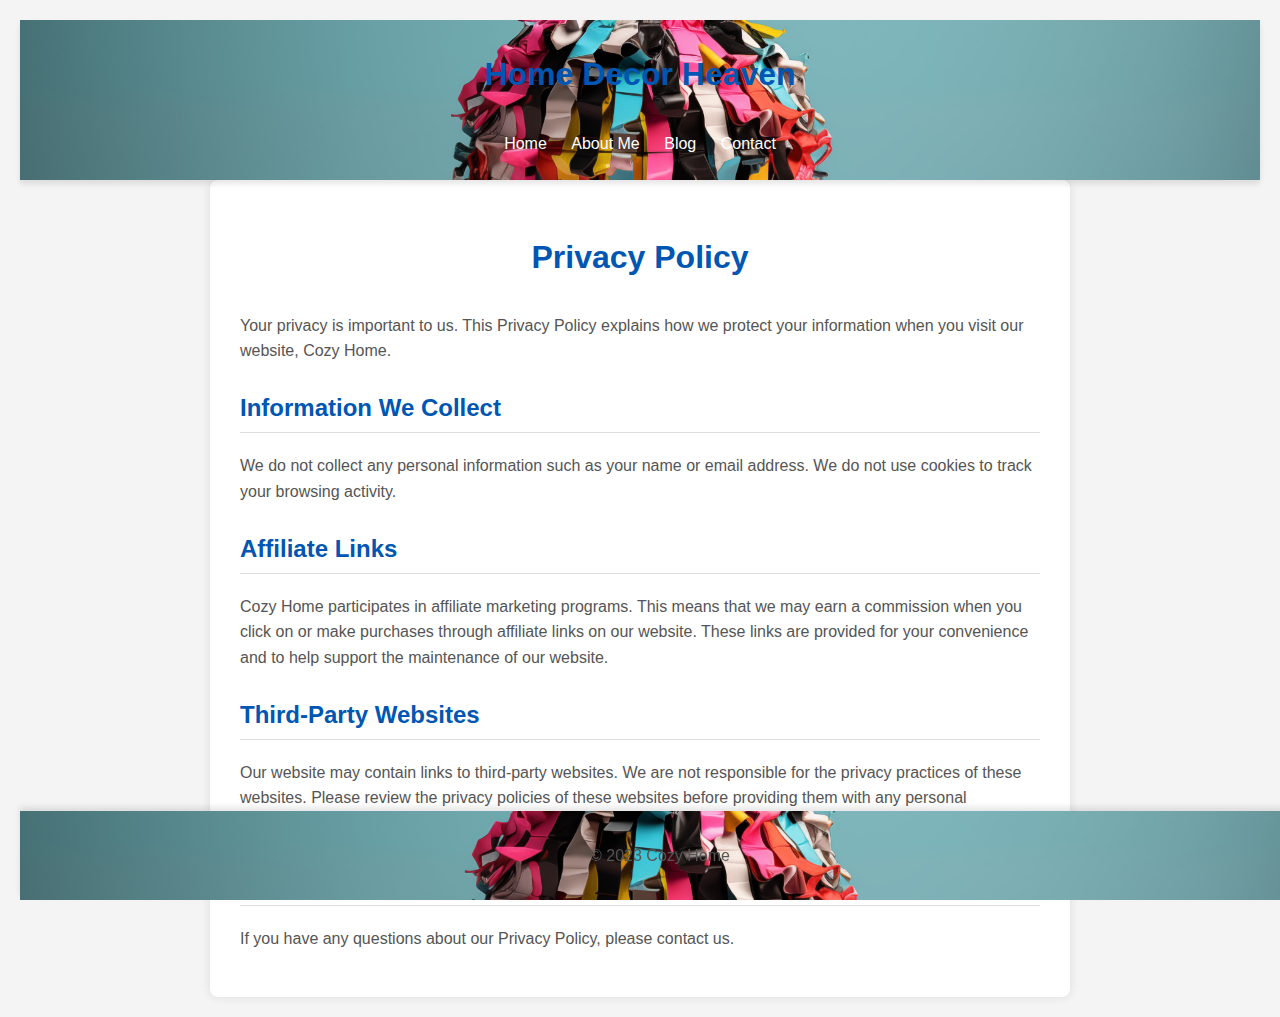
<file: privacy.html>
<!DOCTYPE html>
<html lang="en">
<head>
    <!-- Google tag (gtag.js) -->
<script async src="https://www.googletagmanager.com/gtag/js?id=G-LYMD1MJ25Q"></script>
<script>
  window.dataLayer = window.dataLayer || [];
  function gtag(){dataLayer.push(arguments);}
  gtag('js', new Date());

  gtag('config', 'G-LYMD1MJ25Q');
</script>
    <meta charset="UTF-8">
    <meta name="viewport" content="width=device-width, initial-scale=1.0">
    <title>Privacy Policy - Cozy Home</title>
    <style>
        body {
            font-family: 'Arial', sans-serif;
            line-height: 1.6;
            margin: 0;
            padding: 20px;
            background-color: #f4f4f4;
            color: #333;
        }
        h1 {
            color: #0056b3;
            text-align: center;
            margin-bottom: 30px;
        }
        h2 {
            color: #0056b3;
            border-bottom: 1px solid #ddd;
            padding-bottom: 5px;
            margin-top: 25px;
        }
        p {
            margin-bottom: 15px;
            color: #555;
        }
        a {
            color: #007bff;
            text-decoration: none;
        }
        a:hover {
            text-decoration: underline;
        }
        .container {
            max-width: 800px;
            margin: auto;
            background: #fff;
            padding: 30px;
            border-radius: 8px;
            box-shadow: 0 0 10px rgba(0, 0, 0, 0.1);
        }
        header {
            background: url('images/1351397.jpg') no-repeat center center/cover; /* Image background for footer */
            color: #fff;
            padding: 0.5rem 1rem; /* Reduced padding for a smaller header */
            text-align: center;
            box-shadow: 0 4px 6px rgba(0, 0, 0, 0.1);
            position: relative;
            top: 0;
            z-index: 1000;
        }

        nav ul {
            list-style: none;
            padding: 0;
        }

        nav ul li {
            display: inline;
            margin: 0 10px;
        }

        nav a {
            color: #fff;
            text-decoration: none;
        }
        footer {
            background: url('images/1351397.jpg') no-repeat center center/cover; /* Image background for footer */

            color: #fff;
            text-align: center;
            padding: 1rem 0;
            box-shadow: 0 -4px 6px rgba(0, 0, 0, 0.1);
            position: fixed;
            bottom: 0;
            width: 100%;
        }
    </style>
</head>
<body>
    <header>
        <h1>Home Decor Heaven</h1>
        <nav>
            <ul>
                <li><a href="index.html">Home</a></li>
                <li><a href="about.html">About Me</a></li>
                <li><a href="blog.html">Blog</a></li>
                <li><a href="contact.html">Contact</a></li>
            </ul>
        </nav>
    </header>
    <div class="container">
        <h1>Privacy Policy</h1>

        <p>Your privacy is important to us. This Privacy Policy explains how we protect your information when you visit our website, Cozy Home.</p>

        <h2>Information We Collect</h2>

        <p>We do not collect any personal information such as your name or email address. We do not use cookies to track your browsing activity.</p>

        <h2>Affiliate Links</h2>

        <p>Cozy Home participates in affiliate marketing programs. This means that we may earn a commission when you click on or make purchases through affiliate links on our website. These links are provided for your convenience and to help support the maintenance of our website.</p>

        <h2>Third-Party Websites</h2>

        <p>Our website may contain links to third-party websites. We are not responsible for the privacy practices of these websites. Please review the privacy policies of these websites before providing them with any personal information.</p>

        <h2>Contact Us</h2>

        <p>If you have any questions about our Privacy Policy, please contact us.</p>
    </div>
    <footer>
        <p>&copy; 2023 Cozy Home</p>
    </footer>
</body>
</html>
</file>
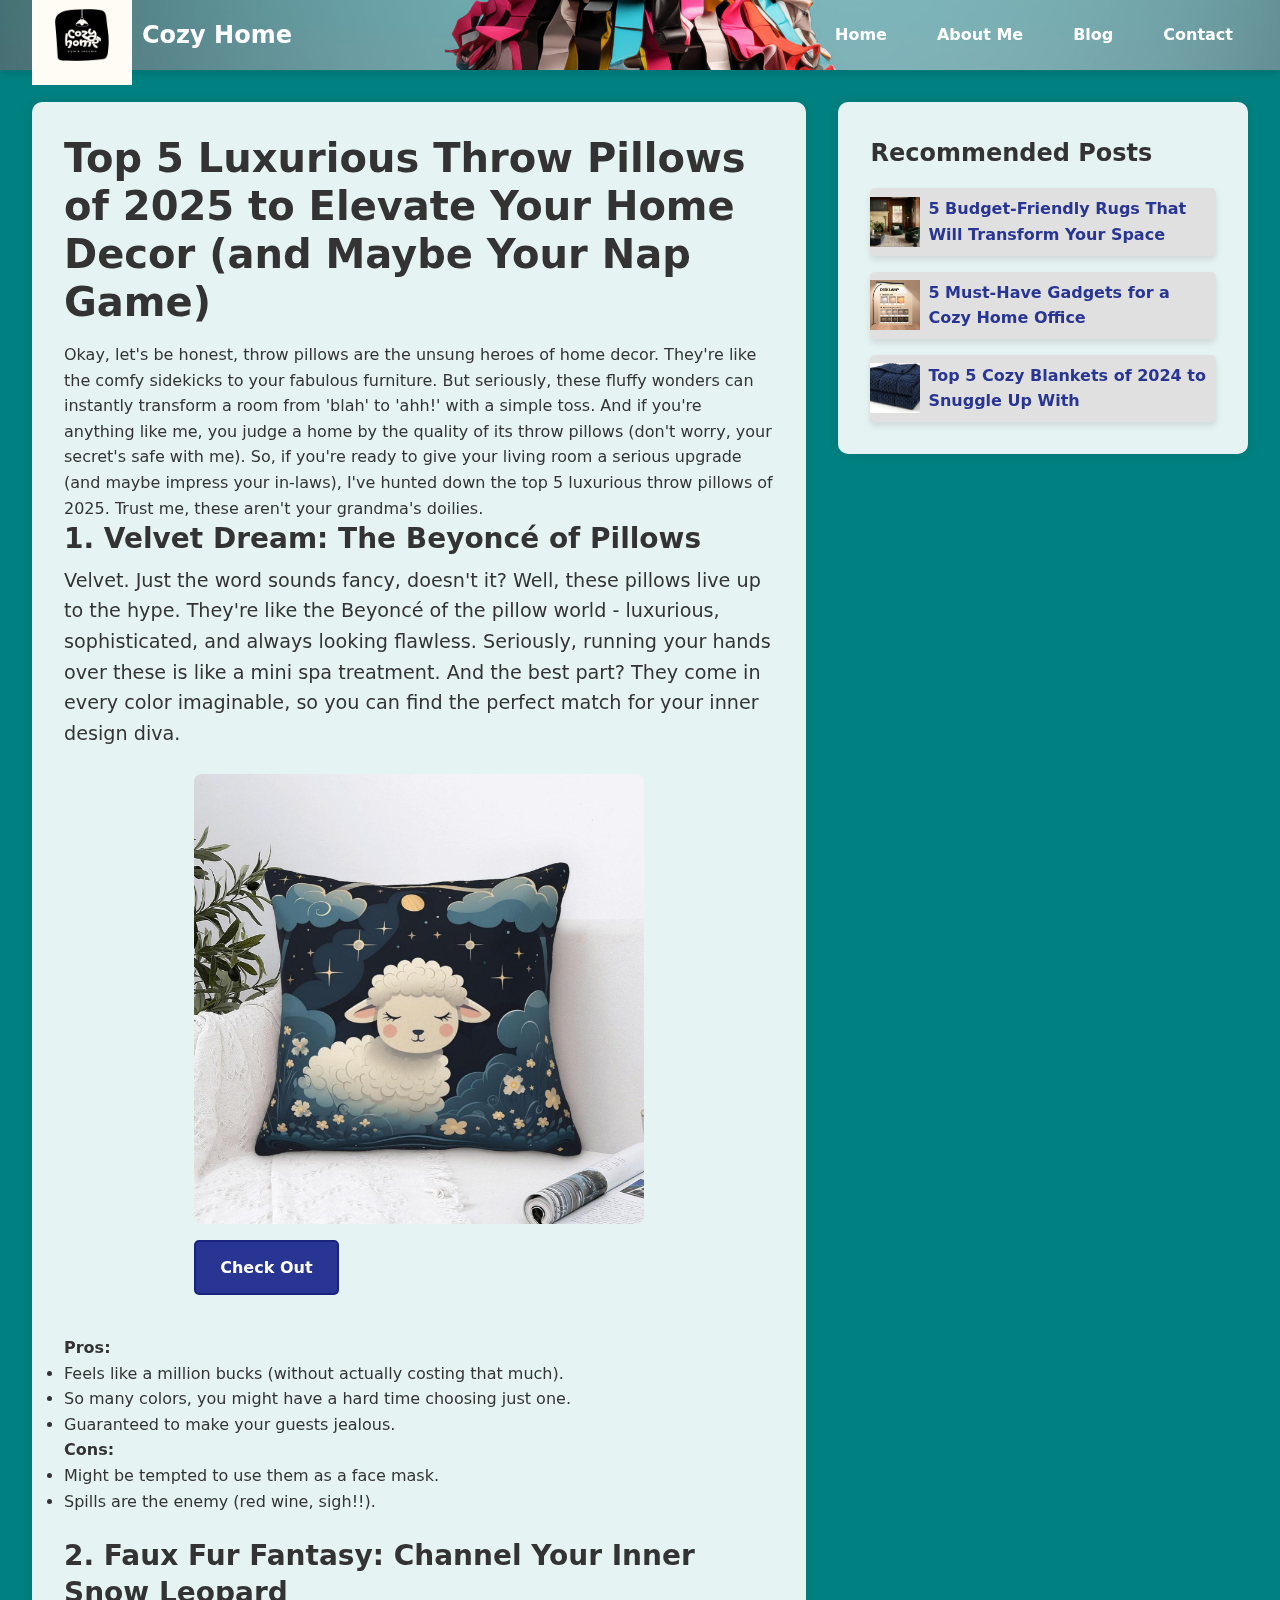
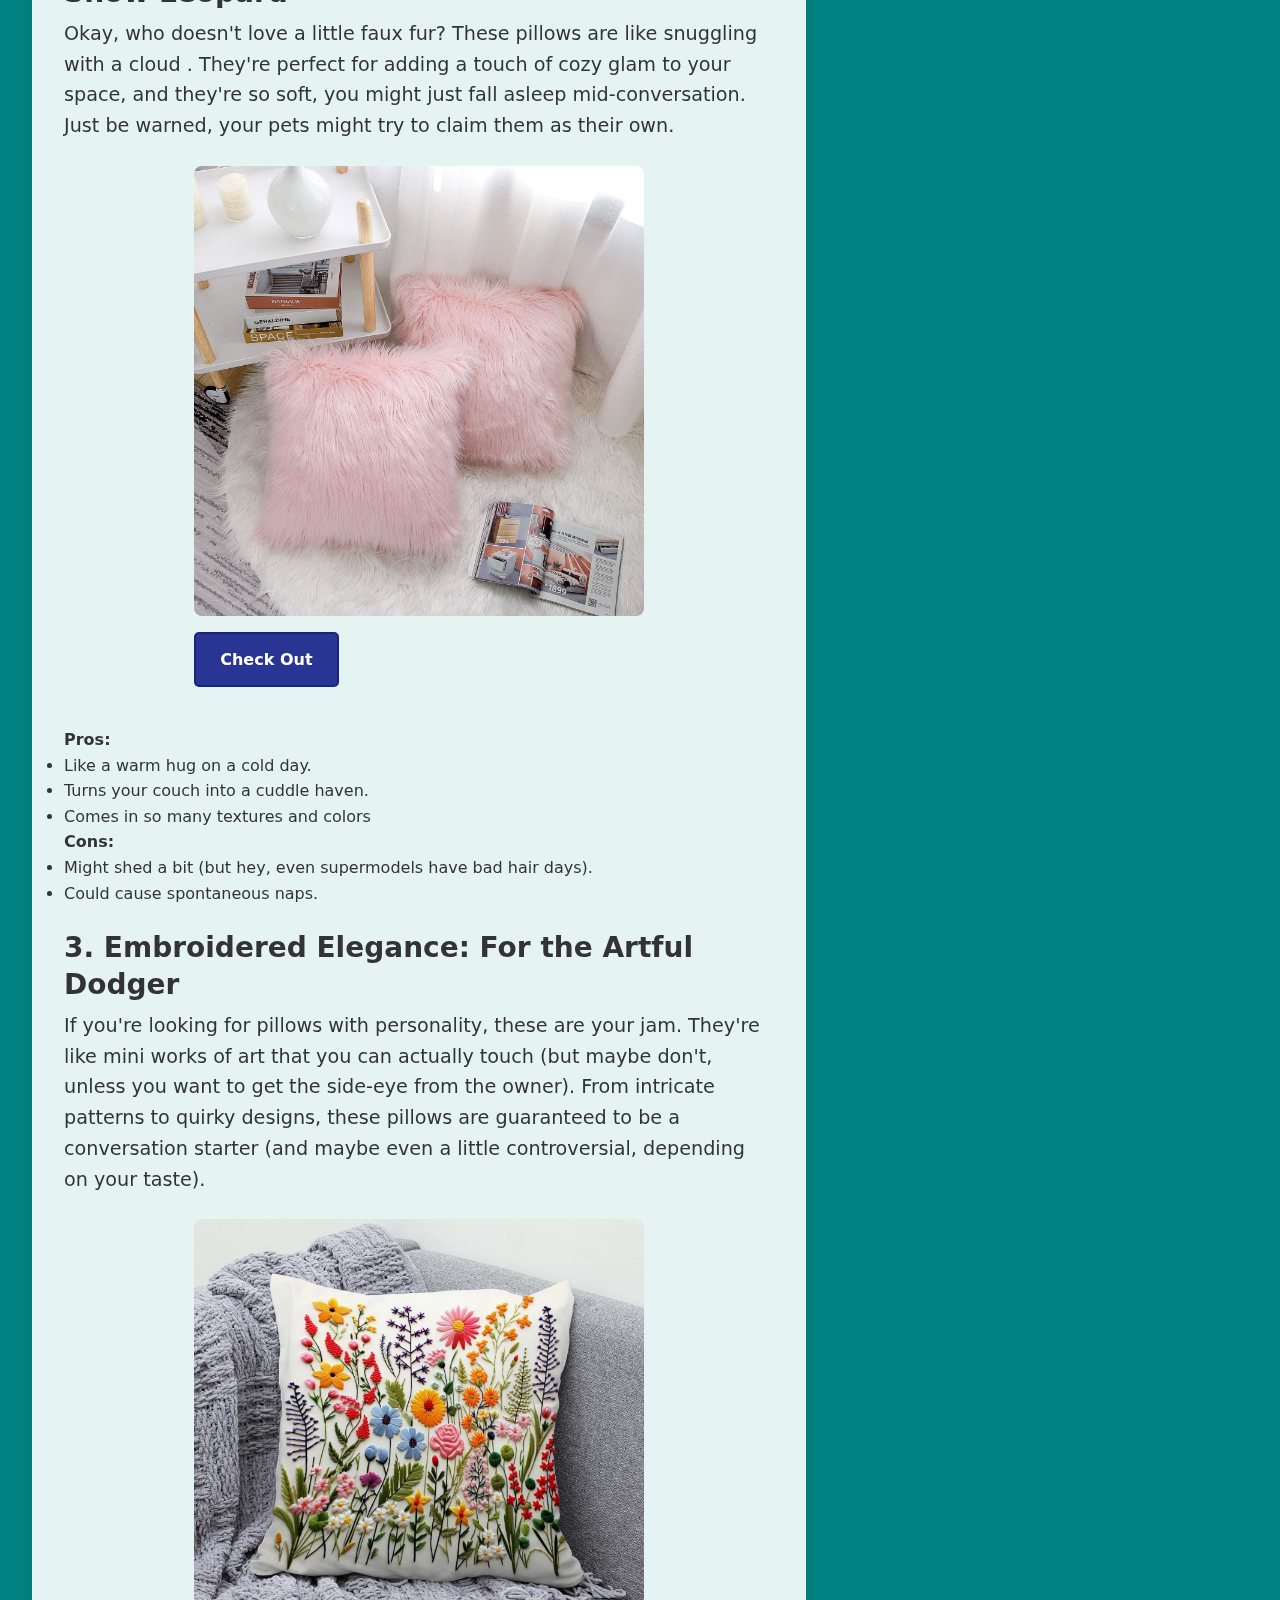
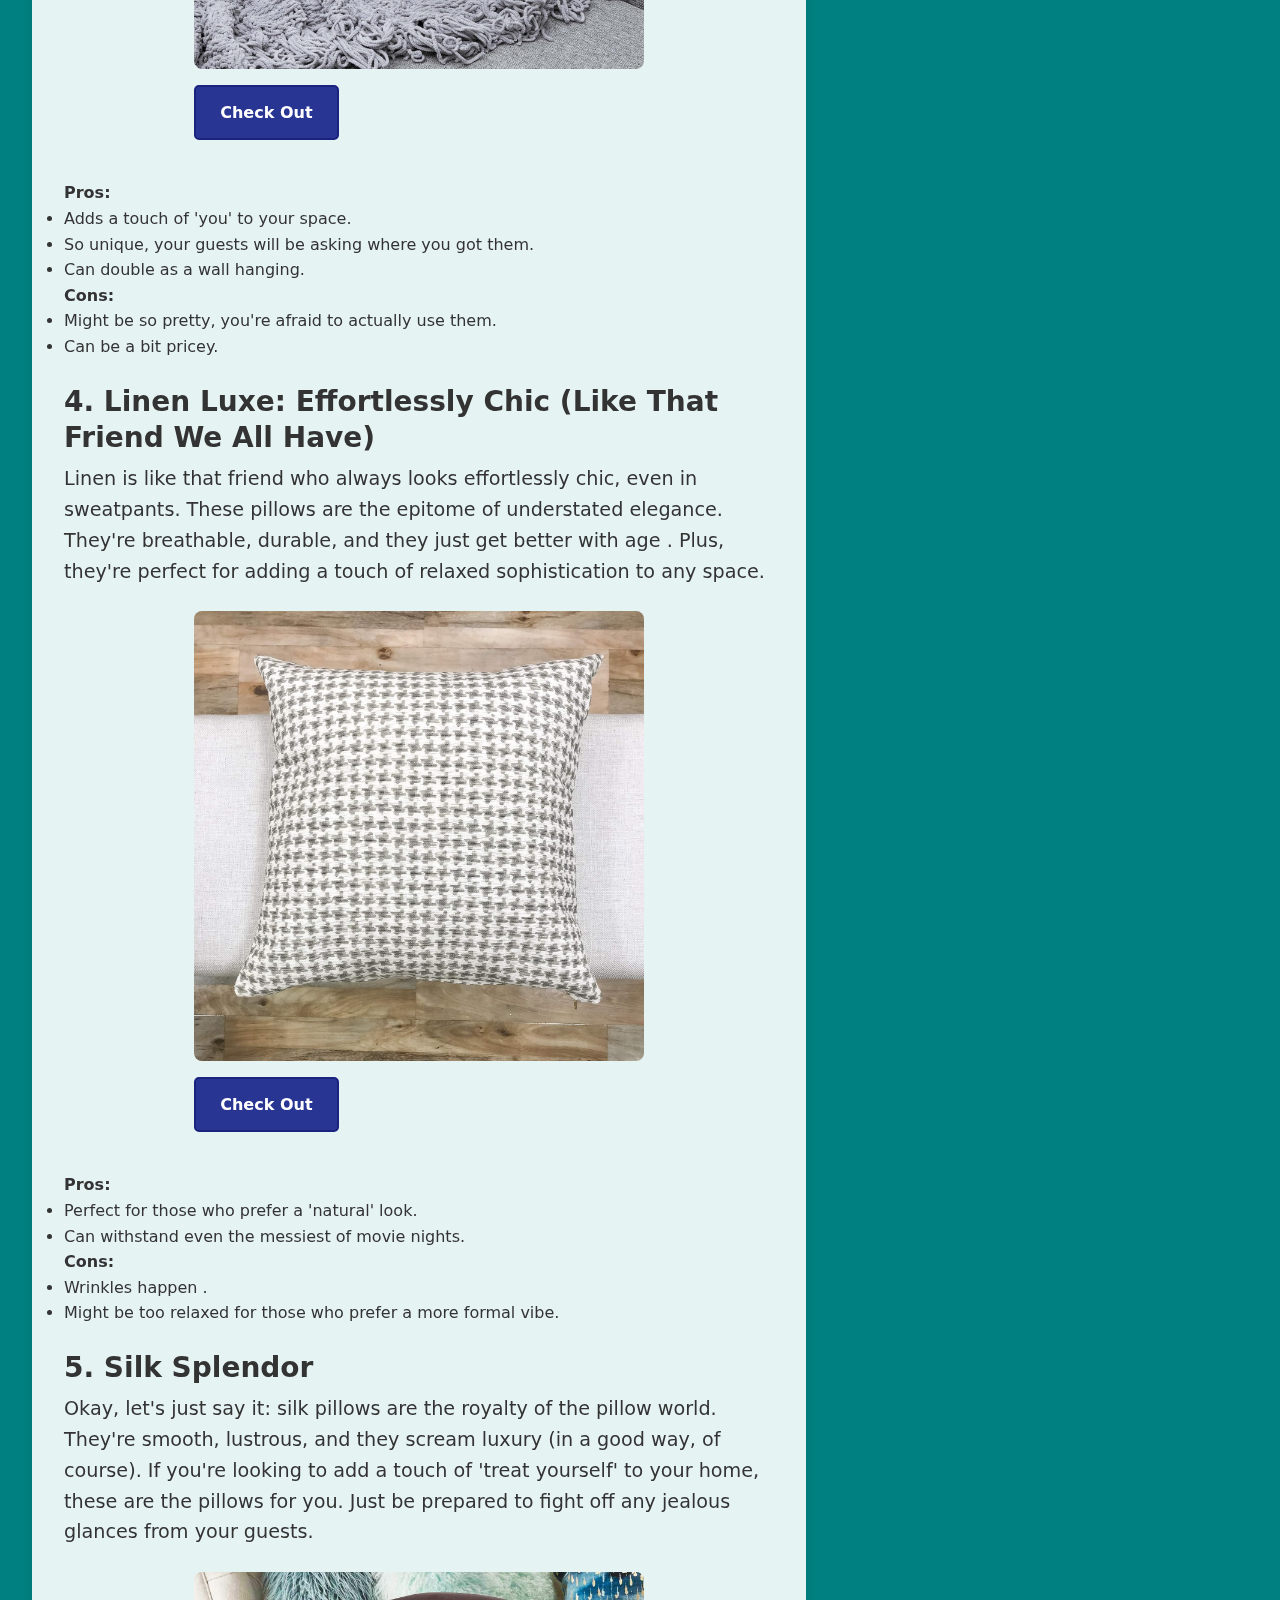
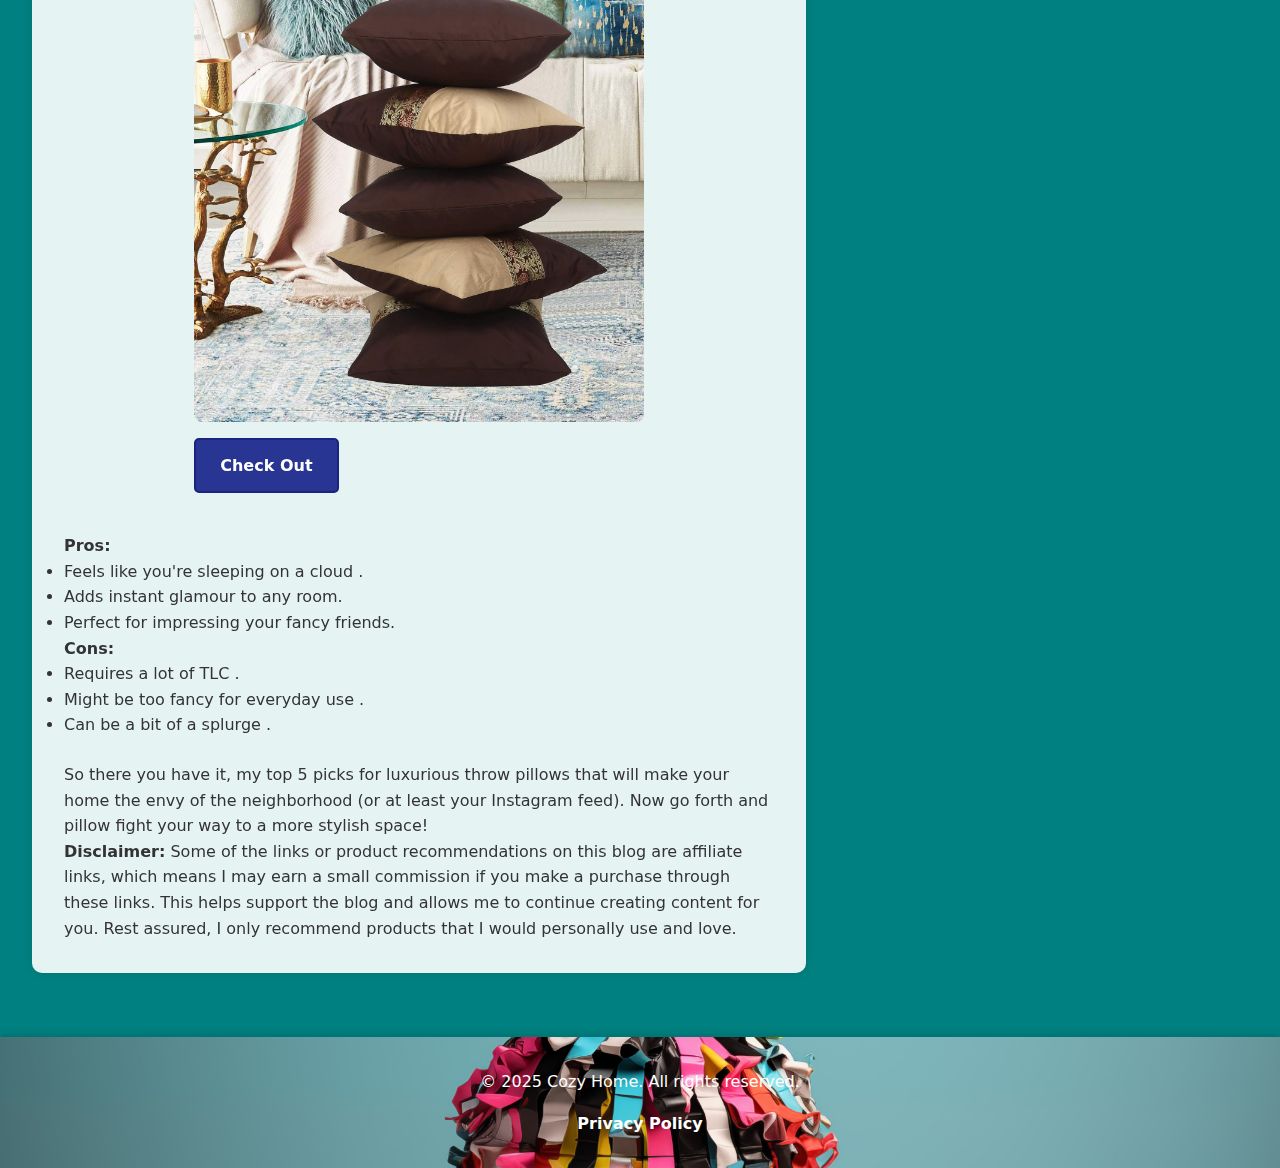
<file: throw-pillows-blog.html>
<!DOCTYPE html>
<html lang="en">
<head>
    <!-- Google tag (gtag.js) -->
<script async src="https://www.googletagmanager.com/gtag/js?id=G-LYMD1MJ25Q"></script>
<script>
  window.dataLayer = window.dataLayer || [];
  function gtag(){dataLayer.push(arguments);}
  gtag('js', new Date());

  gtag('config', 'G-LYMD1MJ25Q');
</script>
    <meta charset="UTF-8">
    <meta name="viewport" content="width=device-width, initial-scale=1.0">
    <title>Top 5 Luxurious Throw Pillows of 2025 - Home Decor Blog</title>
    <link rel="stylesheet" href="blog-styles.css">
</head>
<body>
    <header class="blog-header">
        <div class="logo">
            <img src="images/COZY.png" alt="Cozy Home Logo">
            <span>Cozy Home</span>
        </div>
        <nav>
            <ul>
                <li><a href="index.html">Home</a></li>
                <li><a href="about.html">About Me</a></li>
                <li><a href="blog.html">Blog</a></li>
                <li><a href="contact.html">Contact</a></li>
            </ul>
        </nav>
    </header>
    <main class="blog-main">
        <div class="content">
            <article class="post">
                <h2>Top 5 Luxurious Throw Pillows of 2025 to Elevate Your Home Decor (and Maybe Your Nap Game)</h2>
                <p>Okay, let's be honest, throw pillows are the unsung heroes of home decor. They're like the comfy sidekicks to your fabulous furniture.  But seriously, these fluffy wonders can instantly transform a room from 'blah' to 'ahh!' with a simple toss.  And if you're anything like me, you judge a home by the quality of its throw pillows (don't worry, your secret's safe with me). So, if you're ready to give your living room a serious upgrade (and maybe impress your in-laws), I've hunted down the top 5 luxurious throw pillows of 2025. Trust me, these aren't your grandma's doilies. </p>

                <section>
                    <h3>1. Velvet Dream: The Beyoncé of Pillows</h3>
                    <p>Velvet. Just the word sounds fancy, doesn't it?  Well, these pillows live up to the hype. They're like the Beyoncé of the pillow world - luxurious, sophisticated, and always looking flawless. Seriously, running your hands over these is like a mini spa treatment.  And the best part? They come in every color imaginable, so you can find the perfect match for your inner design diva.</p>
                    <div class="product-image">
                        <img src="images/velvet.jpg" alt="Velvet Dream Throw Pillow">
                        <a href="https://amzn.to/4ielUep" class="check-out-button" target="_blank">Check Out</a>
                    </div>
                    <h4>Pros:</h4>
                    <ul>
                        <li>Feels like a million bucks (without actually costing that much).</li>
                        <li>So many colors, you might have a hard time choosing just one.</li>
                        <li>Guaranteed to make your guests jealous.</li>
                    </ul>
                    <h4>Cons:</h4>
                    <ul>
                        <li>Might be tempted to use them as a face mask.</li>
                        <li>Spills are the enemy (red wine, sigh!!).</li>
                    </ul>
                </section>

                <section>
                    <h3>2. Faux Fur Fantasy:  Channel Your Inner Snow Leopard</h3>
                    <p>Okay, who doesn't love a little faux fur? These pillows are like snuggling with a cloud . They're perfect for adding a touch of cozy glam to your space, and they're so soft, you might just fall asleep mid-conversation.  Just be warned, your pets might try to claim them as their own. </p>
                    <div class="product-image">
                        <img src="images/fauxfur.jpg" alt="Faux Fur Fantasy Throw Pillow">
                        <a href="https://amzn.to/3F3oo0K" class="check-out-button" target="_blank">Check Out</a>
                    </div>
                    <h4>Pros:</h4>
                    <ul>
                        <li>Like a warm hug on a cold day.</li>
                        <li>Turns your couch into a cuddle haven.</li>
                        <li>Comes in so many textures and colors</li>
                    </ul>
                    <h4>Cons:</h4>
                    <ul>
                        <li>Might shed a bit (but hey, even supermodels have bad hair days).</li>
                        <li>Could cause spontaneous naps.</li>
                    </ul>
                </section>

                <section>
                    <h3>3. Embroidered Elegance:  For the Artful Dodger</h3>
                    <p>If you're looking for pillows with personality, these are your jam. They're like mini works of art that you can actually touch (but maybe don't, unless you want to get the side-eye from the owner).  From intricate patterns to quirky designs, these pillows are guaranteed to be a conversation starter (and maybe even a little controversial, depending on your taste). </p>
                    <div class="product-image">
                        <img src="images/embroided.jpg" alt="Embroidered Elegance Throw Pillow">
                        <a href="https://amzn.to/4khtSoP" class="check-out-button" target="_blank">Check Out</a>
                    </div>
                    <h4>Pros:</h4>
                    <ul>
                        <li>Adds a touch of 'you' to your space.</li>
                        <li>So unique, your guests will be asking where you got them.</li>
                        <li>Can double as a wall hanging.</li>
                    </ul>
                    <h4>Cons:</h4>
                    <ul>
                        <li>Might be so pretty, you're afraid to actually use them.</li>
                        <li>Can be a bit pricey.</li>
                    </ul>
                </section>

                <section>
                    <h3>4. Linen Luxe:  Effortlessly Chic (Like That Friend We All Have)</h3>
                    <p>Linen is like that friend who always looks effortlessly chic, even in sweatpants. These pillows are the epitome of understated elegance. They're breathable, durable, and they just get better with age . Plus, they're perfect for adding a touch of relaxed sophistication to any space. </p>
                    <div class="product-image">
                        <img src="images/linen.jpg" alt="Linen Luxe Throw Pillow">
                        <a href="https://amzn.to/3Xjb9iV" class="check-out-button" target="_blank">Check Out</a>
                    </div>
                    <h4>Pros:</h4>
                    <ul>
                        <li>Perfect for those who prefer a 'natural' look.</li>
                        <li>Can withstand even the messiest of movie nights.</li>
                    </ul>
                    <h4>Cons:</h4>
                    <ul>
                        <li>Wrinkles happen .</li>
                        <li>Might be too relaxed for those who prefer a more formal vibe.</li>
                    </ul>
                </section>

                <section>
                    <h3>5. Silk Splendor</h3>
                    <p>Okay, let's just say it: silk pillows are the royalty of the pillow world. They're smooth, lustrous, and they scream luxury (in a good way, of course).  If you're looking to add a touch of 'treat yourself' to your home, these are the pillows for you. Just be prepared to fight off any jealous glances from your guests. </p>
                    <div class="product-image">
                        <img src="images/silk.jpg" alt="Silk Splendor Throw Pillow">
                        <a href="https://amzn.to/3EV0Viw" class="check-out-button" target="_blank">Check Out</a>
                    </div>
                    <h4>Pros:</h4>
                    <ul>
                        <li>Feels like you're sleeping on a cloud .</li>
                        <li>Adds instant glamour to any room.</li>
                        <li>Perfect for impressing your fancy friends.</li>
                    </ul>
                    <h4>Cons:</h4>
                    <ul>
                        <li>Requires a lot of TLC .</li>
                        <li>Might be too fancy for everyday use .</li>
                        <li>Can be a bit of a splurge .</li>
                    </ul>
                </section>

                <p>So there you have it, my top 5 picks for luxurious throw pillows that will make your home the envy of the neighborhood (or at least your Instagram feed). Now go forth and pillow fight your way to a more stylish space!

                    <div class="disclaimer">
                        <strong>Disclaimer:</strong> Some of the links or product recommendations on this blog are affiliate links, which means I may earn a small commission if you make a purchase through these links. This helps support the blog and allows me to continue creating content for you. Rest assured, I only recommend products that I would personally use and love.
                    </div>
                </article>
            <aside class="sidebar">
                <h3>Recommended Posts</h3>
                <ul>
                    <li>
                        <a href="top-rugs-blog.html" class="recommended-post">
                            <div class="post-image" style="background-image: url('images/wool-like.jpg');"></div>
                            <div class="post-title">5 Budget-Friendly Rugs That Will Transform Your Space</div>
                        </a>
                    </li>
                    <li>
                        <a href="must-have-gadgets.html" class="recommended-post">
                            <div class="post-image" style="background-image: url('images/lamp.jpg');"></div>
                            <div class="post-title">5 Must-Have Gadgets for a Cozy Home Office </div>
                        </a>
                    </li>
                    <li>
                        <a href="cozy-blankets-blog.html" class="recommended-post">
                            <div class="post-image" style="background-image: url('images/weighted.jpg');"></div>
                            <div class="post-title">Top 5 Cozy Blankets of 2024 to Snuggle Up With</div>
                        </a>
                    </li>
                </ul>
            </aside>
        </div>
    </main>
    <footer class="blog-footer">
        <div class="footer-content">
            <p>&copy; 2025 Cozy Home. All rights reserved.</p>
            <ul>
                <li><a href="privacy.html">Privacy Policy</a></li>
            </ul>
        </div>
    </footer>
</body>
</html>
</file>
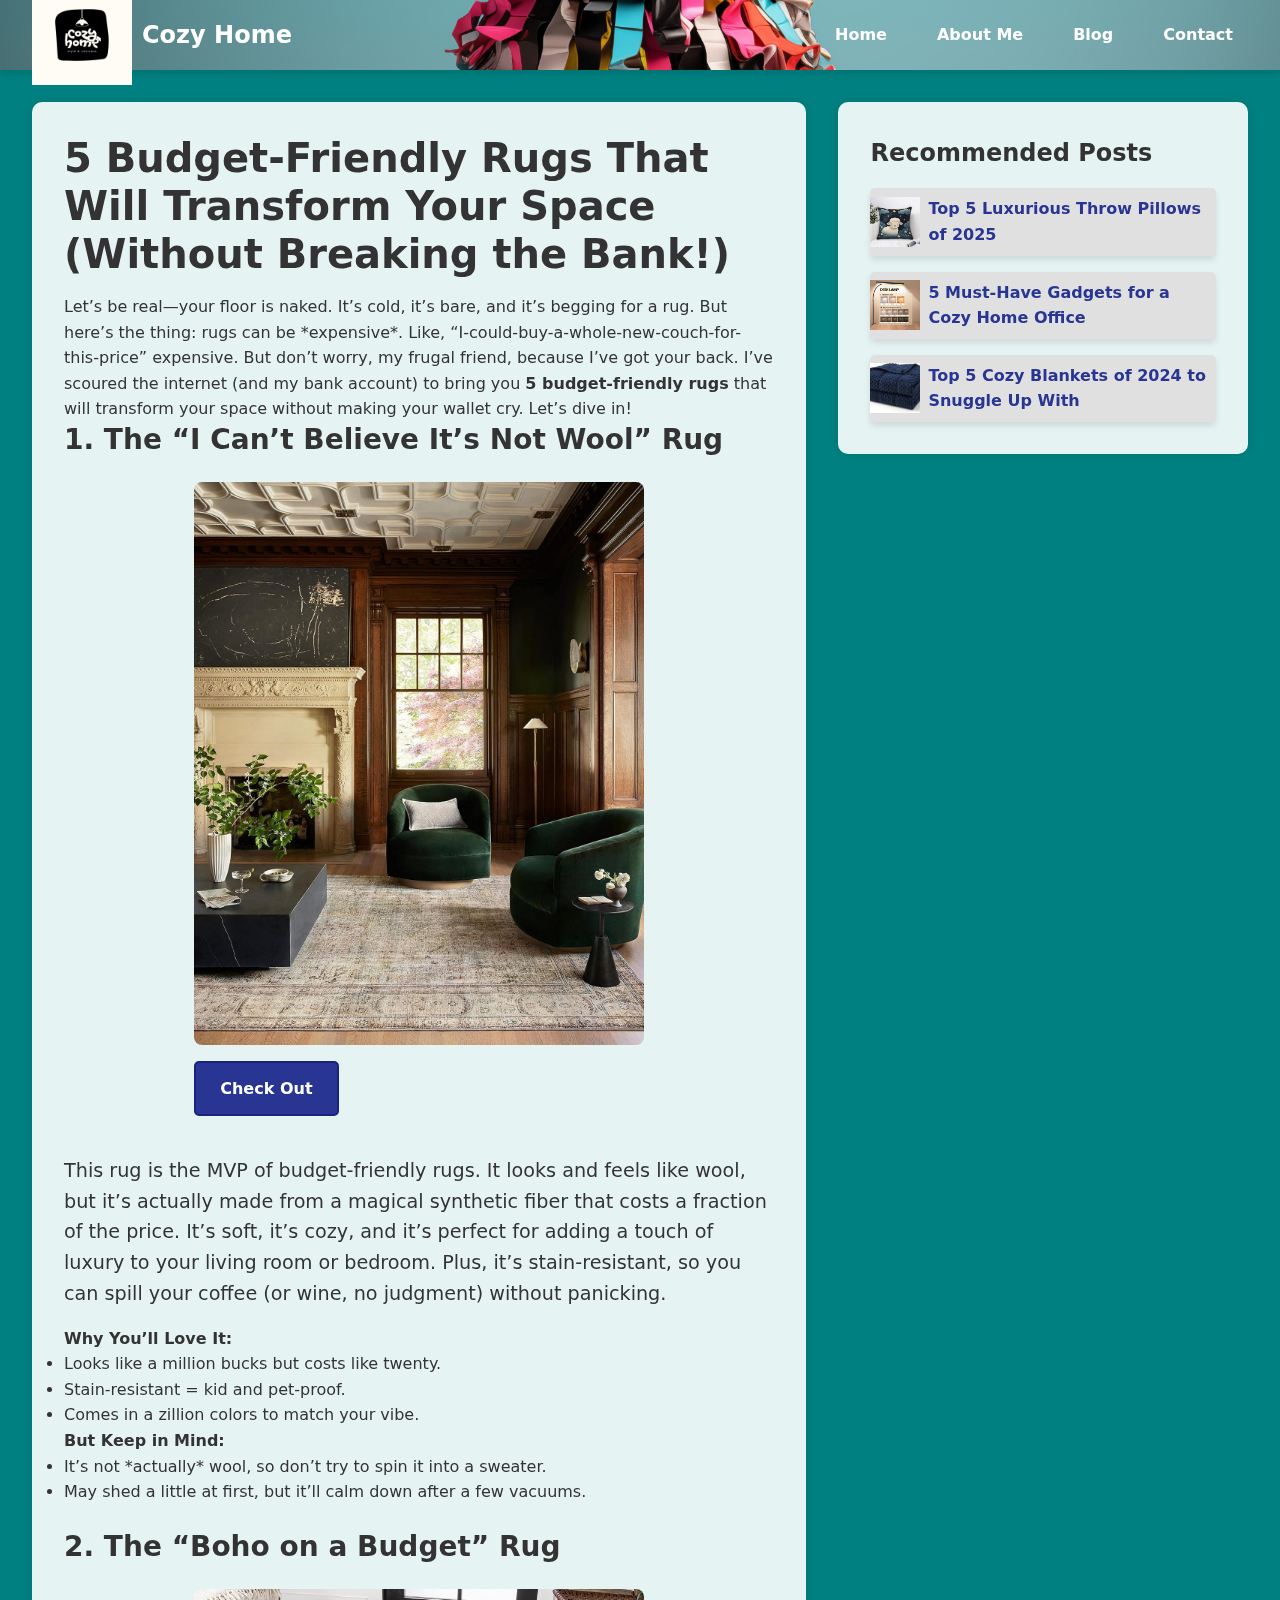
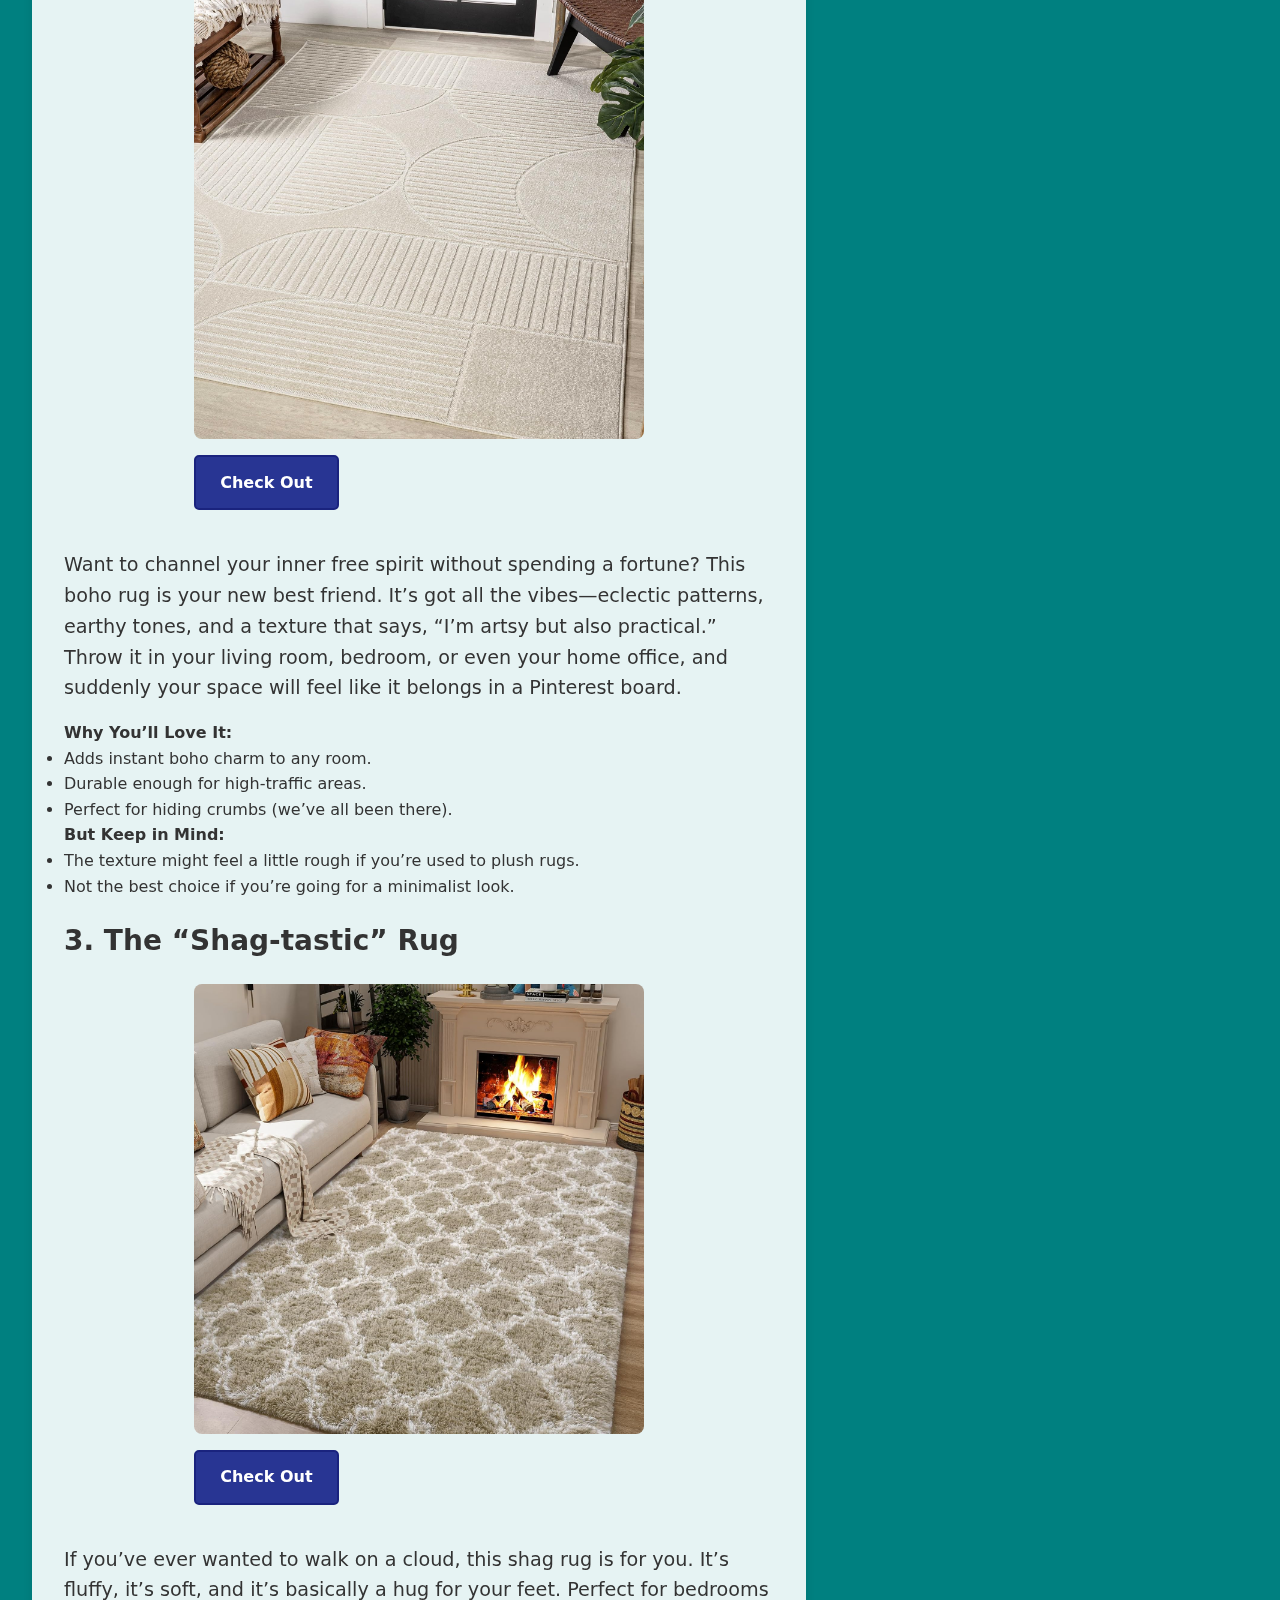
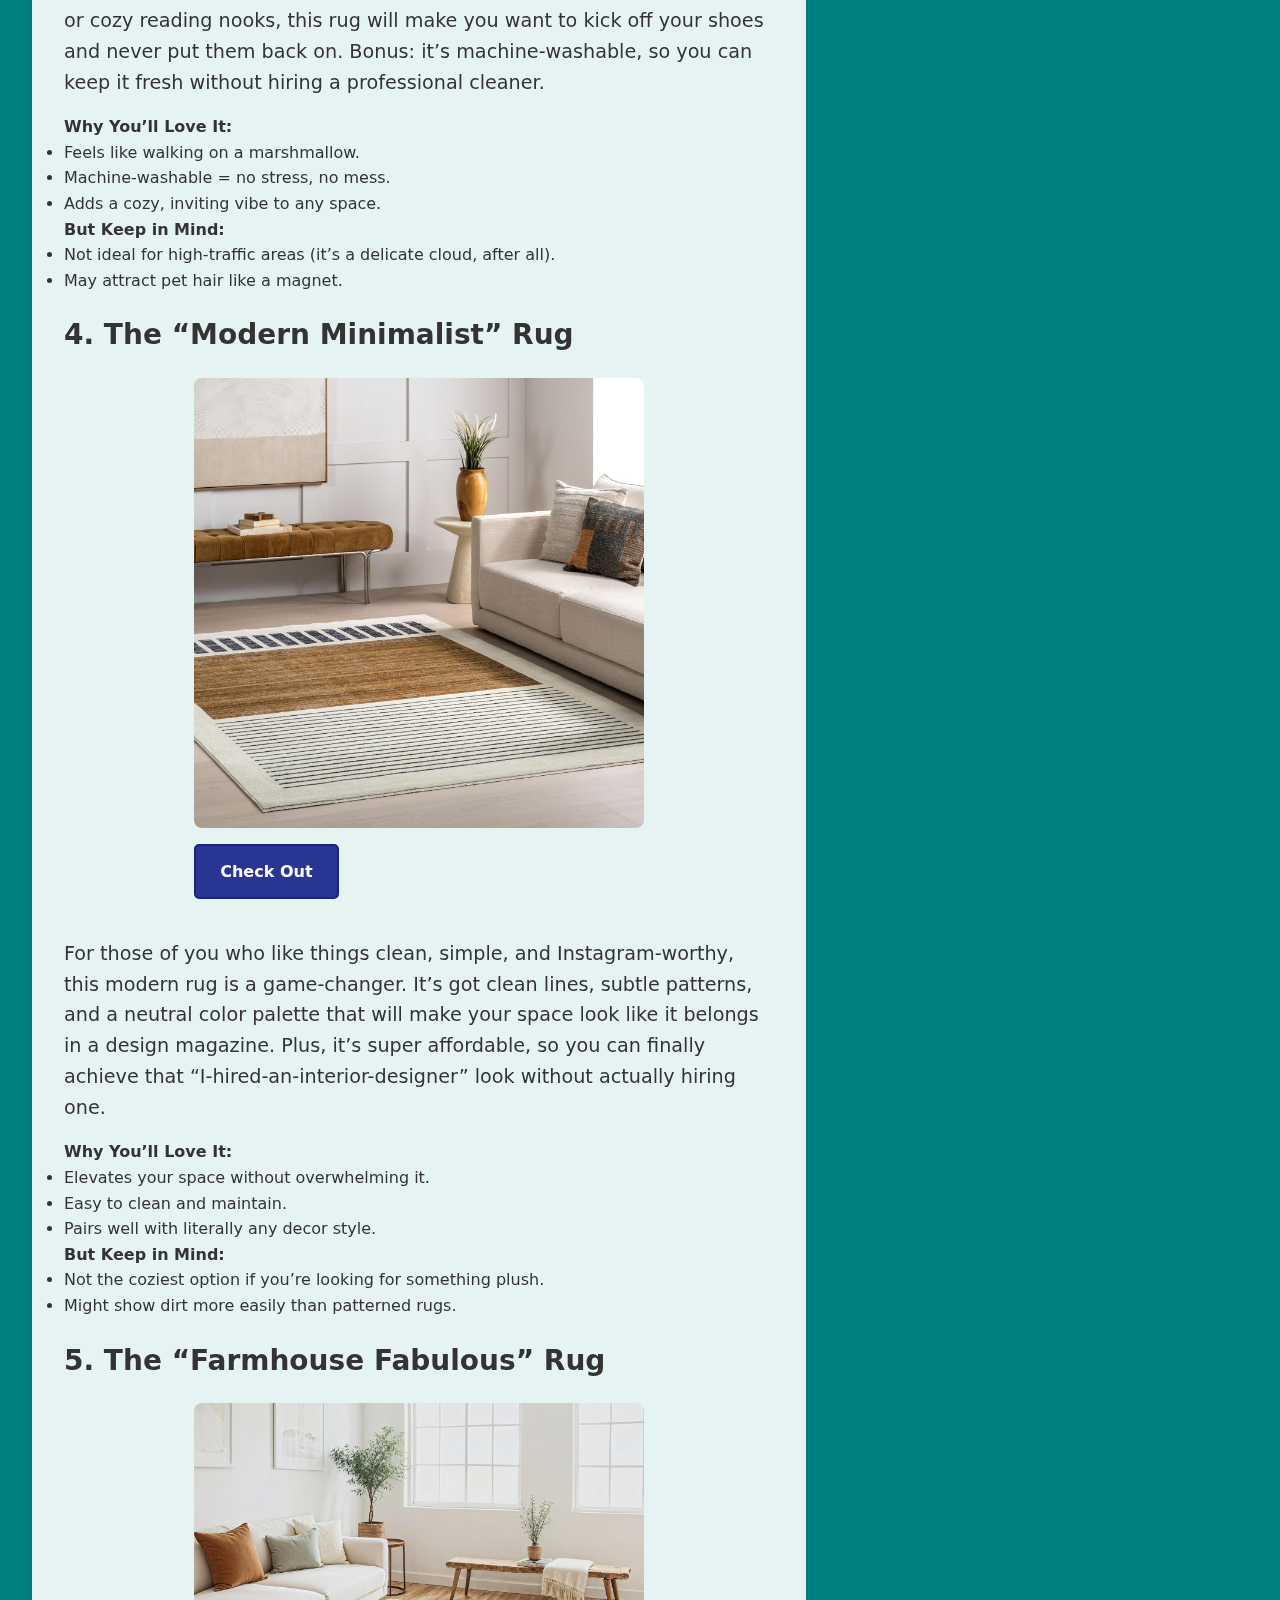
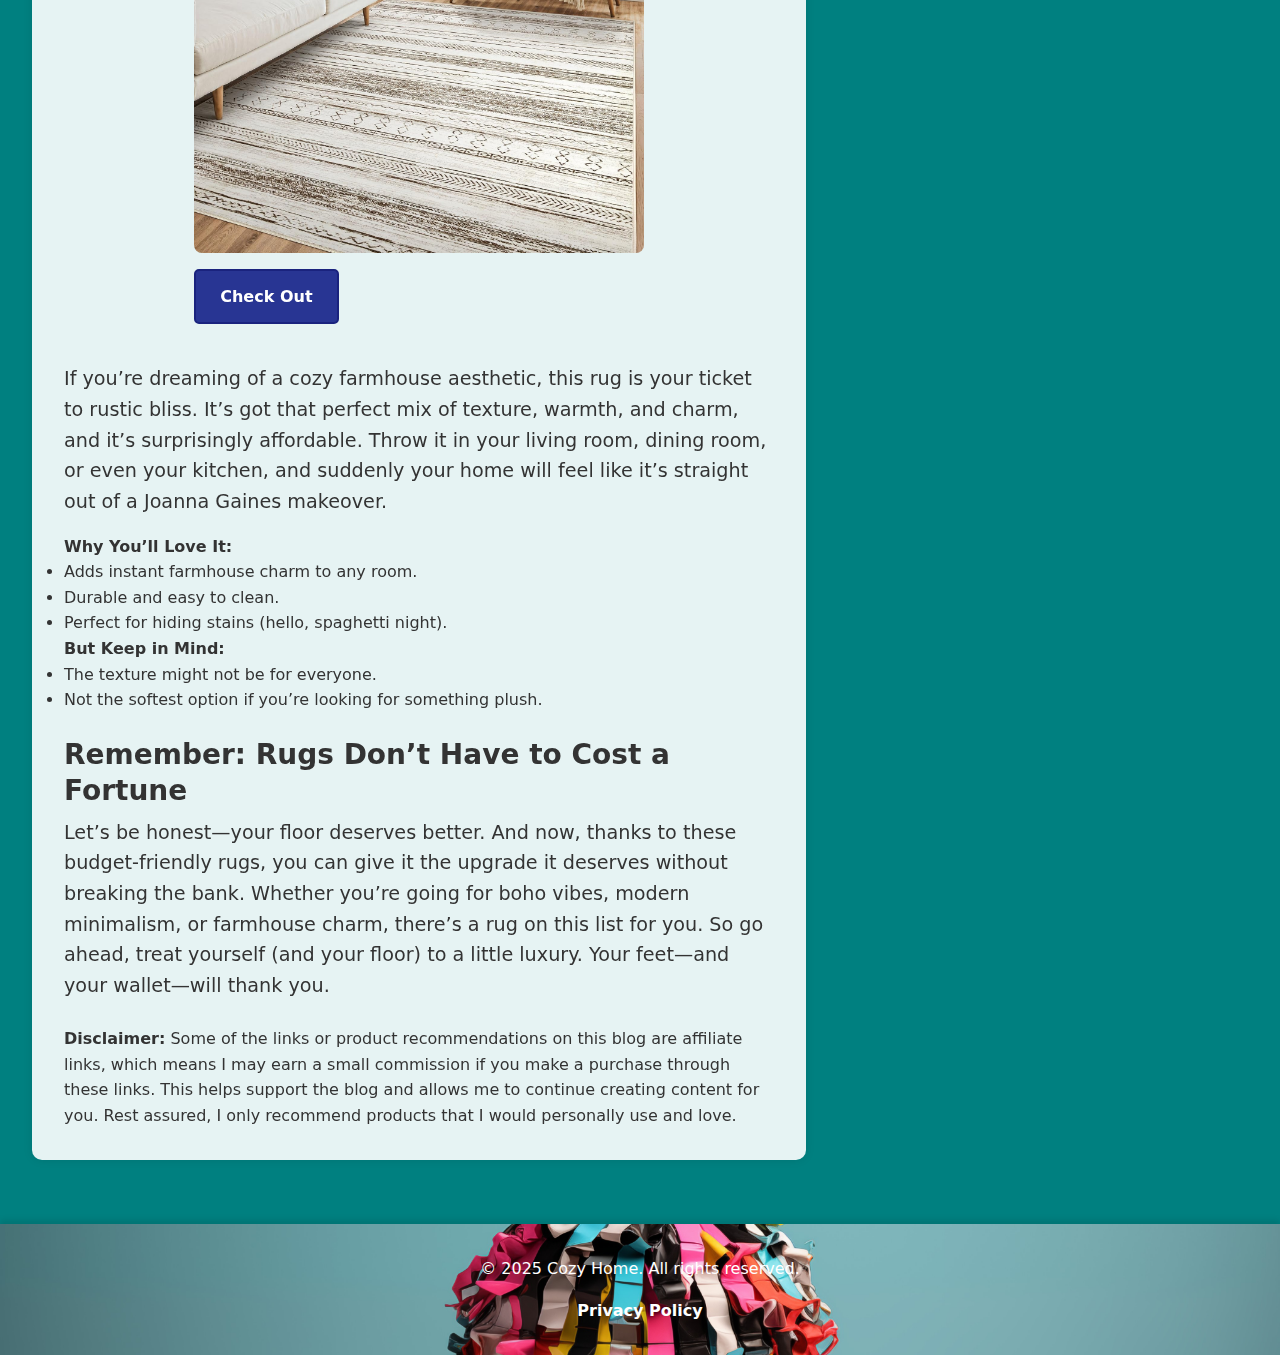
<file: top-rugs-blog.html>
<!DOCTYPE html>
<html lang="en">
<head>
    <!-- Google tag (gtag.js) -->
<script async src="https://www.googletagmanager.com/gtag/js?id=G-LYMD1MJ25Q"></script>
<script>
  window.dataLayer = window.dataLayer || [];
  function gtag(){dataLayer.push(arguments);}
  gtag('js', new Date());

  gtag('config', 'G-LYMD1MJ25Q');
</script>
    <meta charset="UTF-8">
    <meta name="viewport" content="width=device-width, initial-scale=1.0">
    <title>5 Budget-Friendly Rugs That Will Transform Your Space - Cozy Home Blog</title>
    <link rel="stylesheet" href="blog-styles.css">
</head>
<body>
    <header class="blog-header">
        <div class="logo">
            <img src="images/COZY.png" alt="Cozy Home Logo">
            <span>Cozy Home</span>
        </div>
        <nav>
            <ul>
                <li><a href="index.html">Home</a></li>
                <li><a href="about.html">About Me</a></li>
                <li><a href="blog.html">Blog</a></li>
                <li><a href="contact.html">Contact</a></li>
            </ul>
        </nav>
    </header>
    <main class="blog-main">
        <div class="content">
            <article class="post">
                <h2>5 Budget-Friendly Rugs That Will Transform Your Space (Without Breaking the Bank!)</h2>
                <p>Let’s be real—your floor is naked. It’s cold, it’s bare, and it’s begging for a rug. But here’s the thing: rugs can be *expensive*. Like, “I-could-buy-a-whole-new-couch-for-this-price” expensive. But don’t worry, my frugal friend, because I’ve got your back. I’ve scoured the internet (and my bank account) to bring you <strong>5 budget-friendly rugs</strong> that will transform your space without making your wallet cry. Let’s dive in!</p>

                <!-- Rug 1 -->
                <section>
                    <h3>1. The “I Can’t Believe It’s Not Wool” Rug</h3>
                    <div class="product-image">
                        <img src="images/wool-like.jpg" alt="Affordable Wool-Look Rug">
                        <a href="https://amzn.to/4bi98cx" class="check-out-button" target="_blank">Check Out</a>
                    </div>
                    <p>This rug is the MVP of budget-friendly rugs. It looks and feels like wool, but it’s actually made from a magical synthetic fiber that costs a fraction of the price. It’s soft, it’s cozy, and it’s perfect for adding a touch of luxury to your living room or bedroom. Plus, it’s stain-resistant, so you can spill your coffee (or wine, no judgment) without panicking.</p>
                    <h4>Why You’ll Love It:</h4>
                    <ul>
                        <li>Looks like a million bucks but costs like twenty.</li>
                        <li>Stain-resistant = kid and pet-proof.</li>
                        <li>Comes in a zillion colors to match your vibe.</li>
                    </ul>
                    <h4>But Keep in Mind:</h4>
                    <ul>
                        <li>It’s not *actually* wool, so don’t try to spin it into a sweater.</li>
                        <li>May shed a little at first, but it’ll calm down after a few vacuums.</li>
                    </ul>
                </section>

                <!-- Rug 2 -->
                <section>
                    <h3>2. The “Boho on a Budget” Rug</h3>
                    <div class="product-image">
                        <img src="images/bohemian.jpg" alt="Bohemian Rug">
                        <a href="https://amzn.to/41uXcRl" class="check-out-button" target="_blank">Check Out</a>
                    </div>
                    <p>Want to channel your inner free spirit without spending a fortune? This boho rug is your new best friend. It’s got all the vibes—eclectic patterns, earthy tones, and a texture that says, “I’m artsy but also practical.” Throw it in your living room, bedroom, or even your home office, and suddenly your space will feel like it belongs in a Pinterest board.</p>
                    <h4>Why You’ll Love It:</h4>
                    <ul>
                        <li>Adds instant boho charm to any room.</li>
                        <li>Durable enough for high-traffic areas.</li>
                        <li>Perfect for hiding crumbs (we’ve all been there).</li>
                    </ul>
                    <h4>But Keep in Mind:</h4>
                    <ul>
                        <li>The texture might feel a little rough if you’re used to plush rugs.</li>
                        <li>Not the best choice if you’re going for a minimalist look.</li>
                    </ul>
                </section>

                <!-- Rug 3 -->
                <section>
                    <h3>3. The “Shag-tastic” Rug</h3>
                    <div class="product-image">
                        <img src="images/shag.jpg" alt="Shag Rug">
                        <a href="https://amzn.to/4kgeoSg" class="check-out-button" target="_blank">Check Out</a>
                    </div>
                    <p>If you’ve ever wanted to walk on a cloud, this shag rug is for you. It’s fluffy, it’s soft, and it’s basically a hug for your feet. Perfect for bedrooms or cozy reading nooks, this rug will make you want to kick off your shoes and never put them back on. Bonus: it’s machine-washable, so you can keep it fresh without hiring a professional cleaner.</p>
                    <h4>Why You’ll Love It:</h4>
                    <ul>
                        <li>Feels like walking on a marshmallow.</li>
                        <li>Machine-washable = no stress, no mess.</li>
                        <li>Adds a cozy, inviting vibe to any space.</li>
                    </ul>
                    <h4>But Keep in Mind:</h4>
                    <ul>
                        <li>Not ideal for high-traffic areas (it’s a delicate cloud, after all).</li>
                        <li>May attract pet hair like a magnet.</li>
                    </ul>
                </section>

                <!-- Rug 4 -->
                <section>
                    <h3>4. The “Modern Minimalist” Rug</h3>
                    <div class="product-image">
                        <img src="images/modern.jpg" alt="Modern Rug">
                        <a href="https://amzn.to/4ifs5ie" class="check-out-button" target="_blank">Check Out</a>
                    </div>
                    <p>For those of you who like things clean, simple, and Instagram-worthy, this modern rug is a game-changer. It’s got clean lines, subtle patterns, and a neutral color palette that will make your space look like it belongs in a design magazine. Plus, it’s super affordable, so you can finally achieve that “I-hired-an-interior-designer” look without actually hiring one.</p>
                    <h4>Why You’ll Love It:</h4>
                    <ul>
                        <li>Elevates your space without overwhelming it.</li>
                        <li>Easy to clean and maintain.</li>
                        <li>Pairs well with literally any decor style.</li>
                    </ul>
                    <h4>But Keep in Mind:</h4>
                    <ul>
                        <li>Not the coziest option if you’re looking for something plush.</li>
                        <li>Might show dirt more easily than patterned rugs.</li>
                    </ul>
                </section>

                <!-- Rug 5 -->
                <section>
                    <h3>5. The “Farmhouse Fabulous” Rug</h3>
                    <div class="product-image">
                        <img src="images/farmhouse.jpg" alt="Farmhouse Rug">
                        <a href="https://amzn.to/439BOCw" class="check-out-button" target="_blank">Check Out</a>
                    </div>
                    <p>If you’re dreaming of a cozy farmhouse aesthetic, this rug is your ticket to rustic bliss. It’s got that perfect mix of texture, warmth, and charm, and it’s surprisingly affordable. Throw it in your living room, dining room, or even your kitchen, and suddenly your home will feel like it’s straight out of a Joanna Gaines makeover.</p>
                    <h4>Why You’ll Love It:</h4>
                    <ul>
                        <li>Adds instant farmhouse charm to any room.</li>
                        <li>Durable and easy to clean.</li>
                        <li>Perfect for hiding stains (hello, spaghetti night).</li>
                    </ul>
                    <h4>But Keep in Mind:</h4>
                    <ul>
                        <li>The texture might not be for everyone.</li>
                        <li>Not the softest option if you’re looking for something plush.</li>
                    </ul>
                </section>

                <!-- Conclusion -->
                <section>
                    <h3>Remember: Rugs Don’t Have to Cost a Fortune</h3>
                    <p>Let’s be honest—your floor deserves better. And now, thanks to these budget-friendly rugs, you can give it the upgrade it deserves without breaking the bank. Whether you’re going for boho vibes, modern minimalism, or farmhouse charm, there’s a rug on this list for you. So go ahead, treat yourself (and your floor) to a little luxury. Your feet—and your wallet—will thank you.</p>
                </section>

                <div class="disclaimer">
                    <strong>Disclaimer:</strong> Some of the links or product recommendations on this blog are affiliate links, which means I may earn a small commission if you make a purchase through these links. This helps support the blog and allows me to continue creating content for you. Rest assured, I only recommend products that I would personally use and love.
                </div>
            </article>

            <aside class="sidebar">
                <h3>Recommended Posts</h3>
                <ul>
                    <li>
                        <a href="throw-pillows-blog.html" class="recommended-post">
                            <div class="post-image" style="background-image: url('images/velvet.jpg');"></div>
                            <div class="post-title">Top 5 Luxurious Throw Pillows of 2025</div>
                        </a>
                    </li>
                    <li>
                        <a href="must-have-gadgets.html" class="recommended-post">
                            <div class="post-image" style="background-image: url('images/lamp.jpg');"></div>
                            <div class="post-title">5 Must-Have Gadgets for a Cozy Home Office </div>
                        </a>
                    </li>
                    <li>
                        <a href="cozy-blankets-blog.html" class="recommended-post">
                            <div class="post-image" style="background-image: url('images/weighted.jpg');"></div>
                            <div class="post-title">Top 5 Cozy Blankets of 2024 to Snuggle Up With</div>
                        </a>
                    </li>
                </ul>
            </aside>
        </div>
    </main>
    <footer class="blog-footer">
        <div class="footer-content">
            <p>&copy; 2025 Cozy Home. All rights reserved.</p>
            <ul>
                <li><a href="privacy.html">Privacy Policy</a></li>
            </ul>
        </div>
    </footer>
</body>
</html>
</file>
<file: styles.css>
/* styles.css */
* {
    box-sizing: border-box;
    margin: 0;
    padding: 0;
}

body {
    font-family: 'Poppins', sans-serif;
    line-height: 1.6;
    margin: 0;
    padding: 0;
    background: #f9f9f9;
    color: #333;
    width: 100%;
    overflow-x: hidden;
}


header {
    background: url('images/1351397.jpg') no-repeat center center/cover; /* Image background for footer */
    color: #fff;
    padding: 0.5rem 1rem; /* Reduced padding for a smaller header */
    text-align: center;
    box-shadow: 0 4px 6px rgba(0, 0, 0, 0.1);
    position: relative;
    top: 0;
    z-index: 1000;
}
header h1 {
    margin: 0;
    font-size: 2rem; /* Smaller header font size */
    font-family: 'Georgia', serif;
    letter-spacing: 2px;
}

nav {
    width: 100%;
    overflow-x: auto; /* Allow horizontal scroll only in nav if needed */
    -webkit-overflow-scrolling: touch;
}

nav ul {
    display: flex;
    justify-content: center;
    flex-wrap: nowrap; /* Prevent wrapping */
    gap: 10px;
    padding: 0 1rem;
    margin: 5px 0;
    min-width: min-content; /* Ensure items don't shrink too much */
}

nav ul li {
    display: inline;
}

nav ul li a {
    white-space: nowrap; /* Prevent text wrapping */
    display: inline-block;
    padding: 5px 10px;
}
nav ul li a {
    color: #fff;
    white-space: nowrap;
    text-decoration: none;
    font-weight: bold;
    padding: 5px 10px;
    border-radius: 5px;
    transition: background 0.3s ease;
} 

nav ul li a:hover {
    background: rgba(255, 255, 255, 0.2);
}

main {
    background: url('images/home.jpg') no-repeat center center/cover;
    padding: 2rem 1rem;
}

.hero, .featured-posts article {
    background: rgba(255, 255, 255, 0.8);
    padding: 2rem;
    margin: 1rem auto;
    width: 90%;
    max-width: 800px;
    border-radius: 10px;
    box-shadow: 0 0 10px rgba(0,0,0,0.1);
}

.hero h2 {
    font-size: 2.5rem;
    margin: 0 0 1rem;
}

.hero p {
    font-size: 1.25rem;
    margin-bottom: 2rem;
}

.hero button,
.read-more {
    padding: 0.75rem 1.5rem;
    font-size: 1rem;
    color: #fff;
    background: #ff6f61;
    border: none;
    cursor: pointer;
    border-radius: 5px;
    text-decoration: none;
    display: inline-block;
    width: auto; /* Change from 100% to auto for default state */
    max-width: 100%;
    box-sizing: border-box;
}

.hero button:hover,
.read-more:hover {
    background: #ff5733;
}

.featured-posts {
    padding: 2rem;
    background: rgba(255, 255, 255, 0.8);
    box-shadow: 0 0 10px rgba(0,0,0,0.1);
    border-radius: 10px;
    margin: 2rem auto;
    width: 90%;
    max-width: 800px;
    text-align: center;
}

.featured-posts h3 {
    margin-top: 0;
    font-size: 2rem;
}

.featured-posts article h4 {
    font-size: 1.5rem;
}

footer {
    background: #333;
    color: #fff;
    text-align: center;
    padding: 1rem 0;
}
/* styles.css */
.about {
    background: rgba(255, 255, 255, 0.8);
    padding: 2rem;
    margin: 2rem auto;
    width: 90%;
    max-width: 800px;
    border-radius: 10px;
    box-shadow: 0 0 10px rgba(0,0,0,0.1);
    text-align: center;
}

.about h2 {
    font-size: 2rem;
    margin-bottom: 1rem;
}

.about p {
    font-size: 1.25rem;
    line-height: 1.6;
    margin-bottom: 1rem;
}

.about img {
    max-width: 100%;
    height: auto;
    border-radius: 10px;
    margin-top: 1rem;
}
/* styles.css */
.blog {
    background: rgba(255, 255, 255, 0.8);
    padding: 2rem;
    margin: 2rem auto;
    width: 90%;
    max-width: 800px;
    border-radius: 10px;
    box-shadow: 0 0 10px rgba(0,0,0,0.1);
}

.blog h2 {
    font-size: 2rem;
    margin-bottom: 1.5rem;
    text-align: center;
}

.blog article {
    background: rgba(255, 255, 255, 0.9);
    padding: 1.5rem;
    margin-bottom: 2rem;
    border-radius: 10px;
    box-shadow: 0 0 10px rgba(0,0,0,0.1);
}

.blog article h3 {
    font-size: 1.75rem;
    margin-bottom: 1rem;
}

.blog article p {
    font-size: 1.25rem;
    margin-bottom: 1rem;
}

.read-more {
    padding: 0.75rem 1.5rem;
    font-size: 1rem;
    color: #fff;
    background: #ff6f61;
    border: none;
    cursor: pointer;
    border-radius: 5px;
    text-decoration: none;
    display: inline-block;
    max-width: 100%;
    box-sizing: border-box;
    overflow: hidden;
    text-overflow: ellipsis;
    white-space: nowrap;
}

.read-more:hover {
    background: #ff5733;
}

/* styles.css */
.contact {
    background: rgba(255, 255, 255, 0.8);
    padding: 2rem;
    margin: 2rem auto;
    width: 90%;
    max-width: 800px;
    border-radius: 10px;
    box-shadow: 0 0 10px rgba(0,0,0,0.1);
    text-align: center;
}

.contact h2 {
    font-size: 2rem;
    margin-bottom: 1.5rem;
}

.contact form {
    display: flex;
    flex-direction: column;
    gap: 1rem;
}

.contact label {
    font-size: 1.25rem;
    text-align: left;
}

.contact input,
.contact textarea {
    padding: 0.75rem;
    border: 1px solid #ccc;
    border-radius: 5px;
    font-size: 1rem;
    width: 100%;
}

.contact button {
    padding: 0.75rem 1.5rem;
    font-size: 1rem;
    color: #fff;
    background: #ff6f61;
    border: none;
    cursor: pointer;
    border-radius: 5px;
    text-decoration: none;
    align-self: center;
}

.contact button:hover {
    background: #ff5733;
}

/* styles.css */
.post {
    background: rgba(255, 255, 255, 0.8);
    padding: 2rem;
    margin: 2rem auto;
    width: 90%;
    max-width: 1200px; /* Wider container */
    border-radius: 10px;
    box-shadow: 0 0 10px rgba(0,0,0,0.1);
}

.post h2 {
    font-size: 2rem;
    margin-bottom: 1rem;
}

.post section {
    margin-bottom: 1.5rem;
}

.post section h3 {
    font-size: 1.5rem;
    margin-bottom: 0.5rem;
}

.post section p {
    font-size: 1.25rem;
    margin-bottom: 1rem;
}

.affiliate-link {
    display: inline-block;
    padding: 0.75rem 1.5rem;
    font-size: 1rem;
    color: #fff;
    background: #ff6f61;
    border: none;
    cursor: pointer;
    border-radius: 5px;
    text-decoration: none;
    margin-top: 0.5rem;
}

.affiliate-link:hover {
    background: #ff5733;
}

footer {
    background: url('images/1351397.jpg') no-repeat center center/cover; /* Image background for footer */

    color: #fff;
    text-align: center;
    padding: 1rem 0;
    box-shadow: 0 -4px 6px rgba(0, 0, 0, 0.1);
    position: fixed;
    bottom: 0;
    width: 100%;
}

footer p {
    margin: 0;
    font-family: 'Georgia', serif;
    letter-spacing: 1px;
}
/* Add these media queries at the end of your existing CSS */

/* Tablet and smaller devices */
@media screen and (max-width: 768px) {
    header {
        padding: 1rem;
    }

    header h1 {
        font-size: 1.75rem;
    }

    nav ul {
        flex-wrap: wrap;
        gap: 10px;
    }

    nav ul li a {
        padding: 8px 15px;
    }

    .hero h2 {
        font-size: 2rem;
    }

    .hero p {
        font-size: 1.1rem;
    }

    .featured-posts {
        padding: 1.5rem;
    }

    .featured-posts h3 {
        font-size: 1.75rem;
    }

    .post {
        padding: 1.5rem;
    }
}

/* Mobile devices */
@media screen and (max-width: 480px) {
    header {
        padding: 0.75rem;
    }

    header h1 {
        font-size: 1.5rem;
    }

    nav ul {
        gap: 5px;
    }

    nav ul li a {
        padding: 6px 12px;
        font-size: 0.9rem;
    }

    main {
        padding: 1rem 0;
    }

    .hero, 
    .featured-posts, 
    .about, 
    .blog, 
    .contact, 
    .post {
        width: min(90%, 800px); /* Use min() for responsive width */
        margin-left: auto;
        margin-right: auto;
        padding: 2rem 1rem; /* Reduce padding on smaller screens */
    }
    .hero h2 {
        font-size: 1.75rem;
    }

    .hero p {
        font-size: 1rem;
        margin-bottom: 1.5rem;
    }

    .hero button,
    /* .read-more, */
    .contact button,
    .affiliate-link {
        width: 100%;
        max-width: 100%;
        box-sizing: border-box;
    }
    .read-more {
        width: 100%; /* Full width only on mobile */
        display: block; /* Stack buttons vertically on mobile */
        text-align: center;
        margin: 0.5rem 0;
        white-space: normal; /* Allow text to wrap */
        height: auto; /* Allow height to adjust based on content */
        min-height: 44px; /* Minimum touch target size */
    }
    .featured-posts .read-more,
    .blog article .read-more {
        margin-top: 1rem;
    }
    .featured-posts article,
.blog article {
    padding: 1.5rem;
    margin-bottom: 1rem;
    overflow: hidden; /* Prevent content overflow */
}
    .featured-posts h3 {
        font-size: 1.5rem;
    }

    .featured-posts article h4 {
        font-size: 1.25rem;
    }

    .blog article h3 {
        font-size: 1.5rem;
    }

    .blog article p {
        font-size: 1.1rem;
    }

    .contact label {
        font-size: 1.1rem;
    }

    .contact input,
    .contact textarea {
        padding: 0.8rem;
    }

    footer {
        padding: 0.75rem 0;
        position: relative; /* Change from fixed to relative for better mobile experience */
    }

    footer p {
        font-size: 0.9rem;
    }
}

/* For very small devices */
@media screen and (max-width: 320px) {
    header h1 {
        font-size: 1.25rem;
    }

    nav ul li a {
        padding: 5px 10px;
        font-size: 0.85rem;
    }

    .hero h2 {
        font-size: 1.5rem;
    }
}

/* Fix for devices with notches/dynamic islands */
@supports (padding: env(safe-area-inset-top)) {
    header {
        padding-top: env(safe-area-inset-top);
    }

    footer {
        padding-bottom: env(safe-area-inset-bottom);
    }
}
</file>
<file: blog-styles.css>
/* blog-styles.css */
:root {
    --primary-color: #008080;
    --secondary-color: #283593;
    --secondary-hover: #1a237e;
    --text-color: #333;
    --white: #fff;
    --container-padding: clamp(1rem, 3vw, 2rem);
    --header-height: 70px;
}

/* Reset and base styles */
* {
    box-sizing: border-box;
    margin: 0;
    padding: 0;
    -webkit-tap-highlight-color: transparent;
}

html {
    scroll-behavior: smooth;
    -webkit-text-size-adjust: 100%;
    -webkit-font-smoothing: antialiased;
    -moz-osx-font-smoothing: grayscale;
}

body {
    font-family: 'Roboto', system-ui, -apple-system, BlinkMacSystemFont, sans-serif;
    line-height: 1.6;
    margin: 0;
    padding: 0;
    background-color: var(--primary-color);
    color: var(--text-color);
    min-height: 100vh;
    overflow-x: hidden;
}

/* Header styles */
.blog-header {
    background: url('images/1351397.jpg') no-repeat center center/cover;
    color: var(--white);
    padding: var(--container-padding);
    text-align: center;
    box-shadow: 0 4px 6px rgba(0, 0, 0, 0.1);
    position: static;
    top: 0;
    z-index: 1000;
    height: var(--header-height);
    display: flex;
    align-items: center;
    justify-content: space-between;
    -webkit-backdrop-filter: blur(5px);
    backdrop-filter: blur(5px);
}

.blog-header .logo {
    display: flex;
    align-items: center;
    gap: 10px;
}

.blog-header .logo img {
    width: clamp(60px, 8vw, 100px);
    height: auto;
    object-fit: contain;
}

.blog-header .logo span {
    font-size: clamp(1.2rem, 3vw, 1.5rem);
    font-weight: bold;
    color: var(--white);
    white-space: nowrap;
}

/* Navigation */
nav {
    overflow-x: auto;
    -webkit-overflow-scrolling: touch;
    scrollbar-width: none;
}

nav::-webkit-scrollbar {
    display: none;
}

nav ul {
    list-style: none;
    padding: 0;
    display: flex;
    gap: clamp(10px, 2vw, 20px);
    align-items: center;
}

nav ul li a {
    color: var(--white);
    text-decoration: none;
    font-weight: bold;
    padding: 8px 15px;
    border-radius: 5px;
    transition: all 0.3s ease;
    font-size: clamp(0.875rem, 2vw, 1rem);
    white-space: nowrap;
    display: inline-block;
}

nav ul li a:hover,
nav ul li a:focus {
    background: rgba(255, 255, 255, 0.2);
    outline: none;
}

/* Main content */
.blog-main {
    padding: var(--container-padding);
    max-width: 1400px;
    margin: 0 auto;
}

.content {
    display: flex;
    gap: clamp(1rem, 3vw, 2rem);
    flex-wrap: wrap;
    width: 100%;
}

/* Post styles */
.post {
    background: rgba(255, 255, 255, 0.9);
    padding: var(--container-padding);
    flex: 1 1 60%;
    min-width: min(100%, 600px);
    border-radius: 10px;
    box-shadow: 0 0 10px rgba(0,0,0,0.1);
    backdrop-filter: blur(10px);
    -webkit-backdrop-filter: blur(10px);
}

.post h2 {
    font-size: clamp(1.75rem, 4vw, 2.5rem);
    margin-bottom: 1rem;
    line-height: 1.2;
}

.post section {
    margin-bottom: 1.5rem;
}

.post section h3 {
    font-size: clamp(1.5rem, 3vw, 1.75rem);
    margin-bottom: 0.5rem;
    line-height: 1.3;
}

.post section p {
    font-size: clamp(1rem, 2vw, 1.2rem);
    margin-bottom: 1rem;
    word-wrap: break-word;
}

.affiliate-link {
    display: inline-block;
    padding: clamp(0.5rem, 2vw, 0.75rem) clamp(1rem, 3vw, 1.5rem);
    font-size: clamp(0.875rem, 2vw, 1rem);
    color: var(--white);
    background: var(--secondary-color);
    border: none;
    cursor: pointer;
    border-radius: 5px;
    text-decoration: none;
    margin-top: 0.5rem;
    transition: all 0.3s ease;
    text-align: center;
}

.affiliate-link:hover {
    background: var(--secondary-hover);
    transform: translateY(-2px);
}
/* Add button borders */
.check-out-button {
    display: inline-block;
    padding: 0.8rem 1.5rem;
    background: var(--secondary-color);
    color: var(--white);
    border: 2px solid var(--secondary-hover); /* Added border */
    border-radius: 5px;
    text-decoration: none;
    font-weight: bold;
    transition: all 0.3s ease;
    margin: 1rem 0;
}

.check-out-button:hover {
    background: var(--secondary-hover);
    border-color: var(--primary-color); /* Hover border color */
    transform: translateY(-2px);
}

.product-image {
    min-width: 0; /* Remove fixed min-width */
    width: 100%; /* Make responsive */
    max-width: 450px; /* Keep max constraint */
    margin: 1.5rem auto; /* Center the image */
}

.product-image img {
    width: 100%; /* Image fills the container width */
    height: auto; /* Height adjusts proportionally */
    display: block;
    border-radius: 8px;
    /* No object-fit here */
}
/* Sidebar styles */
.sidebar {
    flex: 1 1 30%;
    min-width: min(100%, 300px);
    background: rgba(255, 255, 255, 0.9);
    padding: var(--container-padding);
    border-radius: 10px;
    box-shadow: 0 0 10px rgba(0,0,0,0.1);
    backdrop-filter: blur(10px);
    -webkit-backdrop-filter: blur(10px);
    height: fit-content;
}

.sidebar h3 {
    font-size: clamp(1.25rem, 3vw, 1.5rem);
    margin-bottom: 1rem;
}

.sidebar ul {
    list-style: none;
    padding: 0;
    display: flex;
    flex-direction: column;
    gap: 1rem;
}

/* Recommended post styles */
.recommended-post {
    display: flex;
    align-items: center;
    text-decoration: none;
    color: var(--secondary-color);
    font-weight: bold;
    background: #e0e0e0;
    border-radius: 5px;
    overflow: hidden;
    box-shadow: 0 4px 6px rgba(0, 0, 0, 0.1);
    transition: all 0.3s ease;
}

.recommended-post:hover {
    transform: translateY(-2px);
    box-shadow: 0 6px 12px rgba(0, 0, 0, 0.15);
}

.post-image {
    width: 50px;
    height: 50px;
    background-size: cover;
    background-position: center;
    flex-shrink: 0;
}

.post-title {
    padding: 0.5rem;
    flex-grow: 1;
    font-size: clamp(0.875rem, 2vw, 1rem);
}

/* Footer styles */
.blog-footer {
    background: url('images/1351397.jpg') no-repeat center center/cover;
    color: var(--white);
    text-align: center;
    padding: var(--container-padding);
    box-shadow: 0 -4px 6px rgba(0, 0, 0, 0.1);
    margin-top: 2rem;
}

.blog-footer .footer-content {
    display: flex;
    flex-direction: column;
    align-items: center;
    gap: 1rem;
    max-width: 1200px;
    margin: 0 auto;
}

.blog-footer p {
    margin: 0;
    font-size: clamp(0.875rem, 2vw, 1rem);
}

.blog-footer ul {
    list-style: none;
    padding: 0;
    display: flex;
    flex-wrap: wrap;
    justify-content: center;
    gap: clamp(0.5rem, 2vw, 1rem);
}

.blog-footer ul li a {
    color: var(--white);
    text-decoration: none;
    font-weight: bold;
    font-size: clamp(0.875rem, 2vw, 1rem);
    padding: 5px 10px;
    border-radius: 5px;
    transition: background 0.3s ease;
}

.blog-footer ul li a:hover {
    background: rgba(255, 255, 255, 0.2);
}

/* Media Queries */
@media screen and (max-width: 768px) {
    .blog-header {
        flex-direction: row;
        height: auto;
        padding: 1rem;
        gap: 1rem;
    }

    nav ul {
        flex-direction: row; /* Change from column to row */
        width: auto; /* Remove 100% width */
        overflow-x: auto; /* Allow horizontal scrolling if needed */
        -webkit-overflow-scrolling: touch;
    }

    nav ul li {
        width: auto;
    }
    nav ul li a {
        display: inline-block; /* Change from block to inline-block */
        text-align: center;
        padding: 10px;
        white-space: nowrap; /* Prevent text wrapping */
    }

    .content {
        flex-direction: column;
    }

    .post,
    .sidebar {
        min-width: 100%;
    }

    /* Improve touch targets */
    .affiliate-link,
    nav ul li a,
    .blog-footer ul li a {
        min-height: 44px;
        display: flex;
        align-items: center;
        justify-content: center;
    }
}

@media screen and (max-width: 480px) {
    :root {
        --container-padding: 1rem;
    }

    .blog-header .logo img {
        width: 50px;
    }

    .recommended-post {
        flex-direction: column;
    }

    .post-image {
        width: 100%;
        height: 100px;
    }

    .post-title {
        width: 100%;
        text-align: center;
    }
}

/* Print styles */
@media print {
    .blog-header,
    .blog-footer,
    .sidebar,
    .affiliate-link {
        display: none;
    }

    .post {
        box-shadow: none;
        padding: 0;
        margin: 0;
    }
}

/* Reduce motion */
@media (prefers-reduced-motion: reduce) {
    * {
        animation: none !important;
        transition: none !important;
        scroll-behavior: auto !important;
    }
}

/* High contrast mode */
@media (forced-colors: active) {
    .post,
    .sidebar,
    .recommended-post {
        border: 1px solid ButtonBorder;
    }
}
</file>
